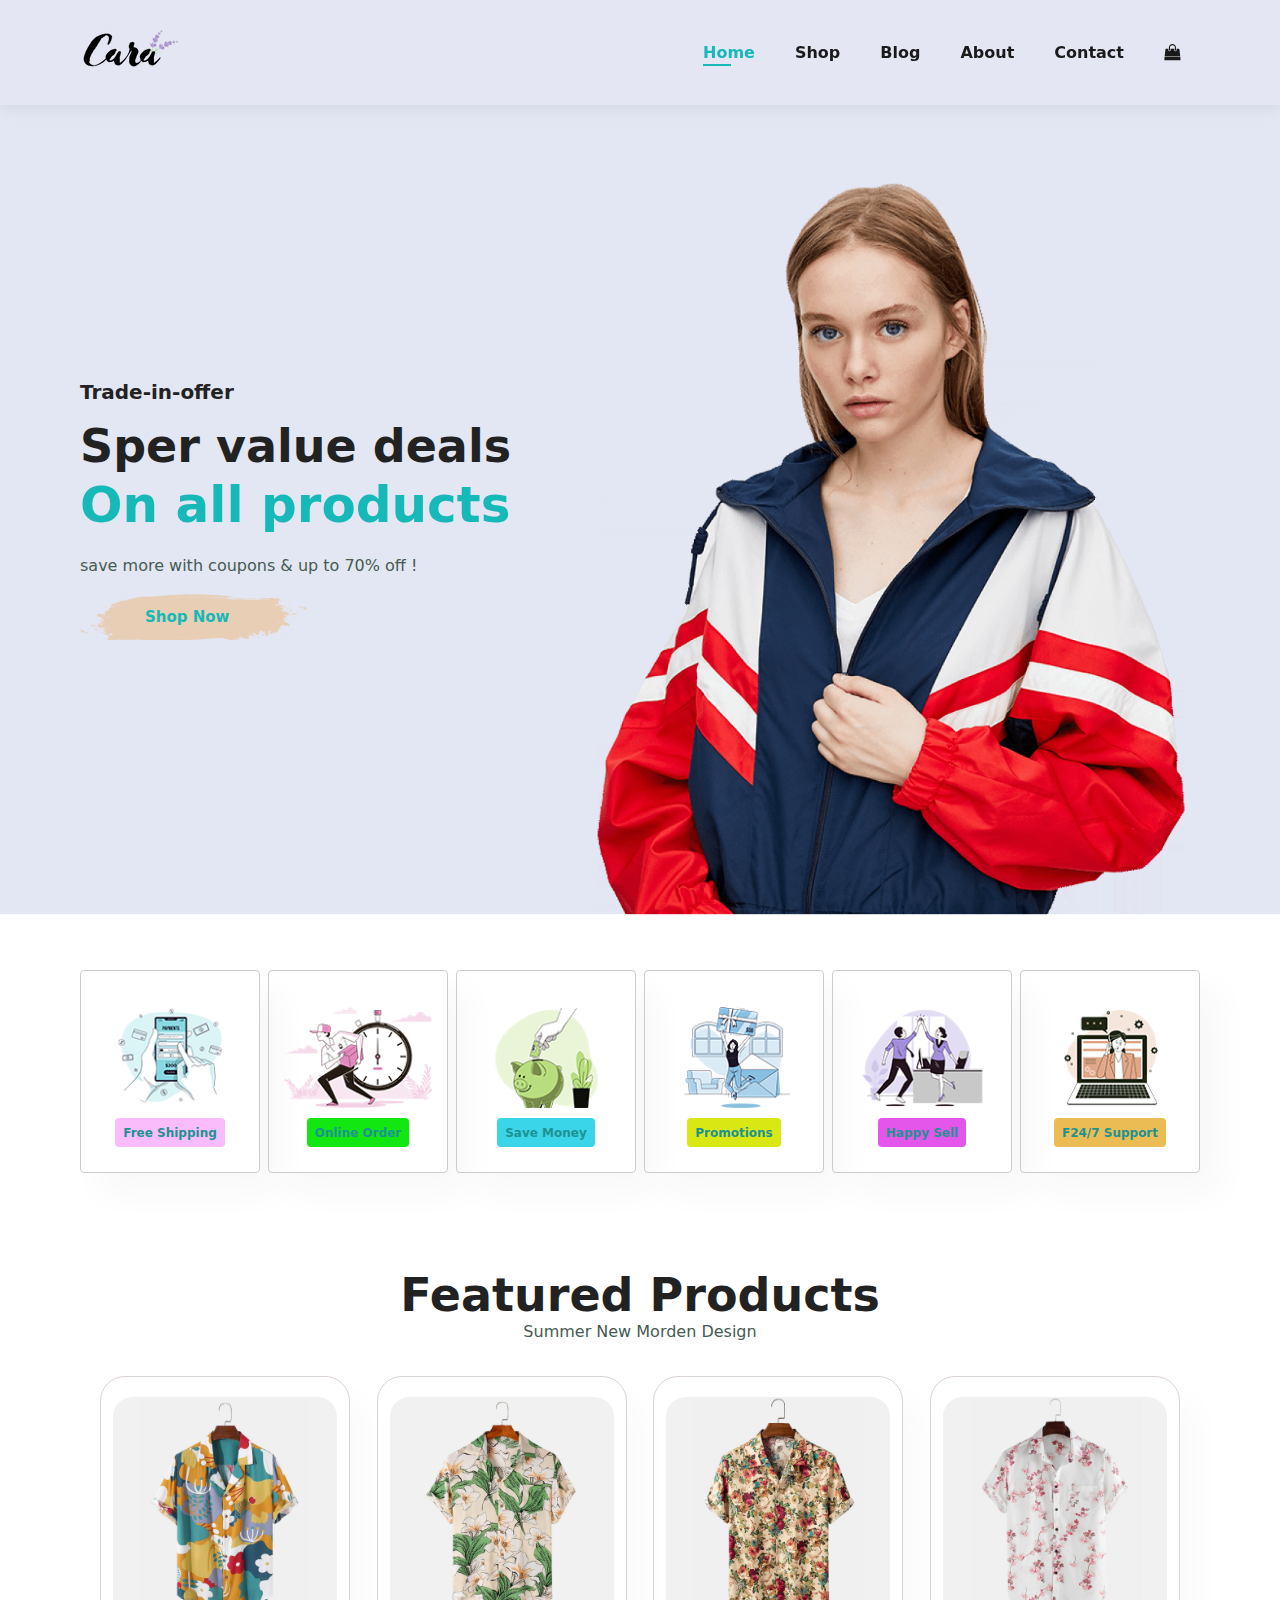
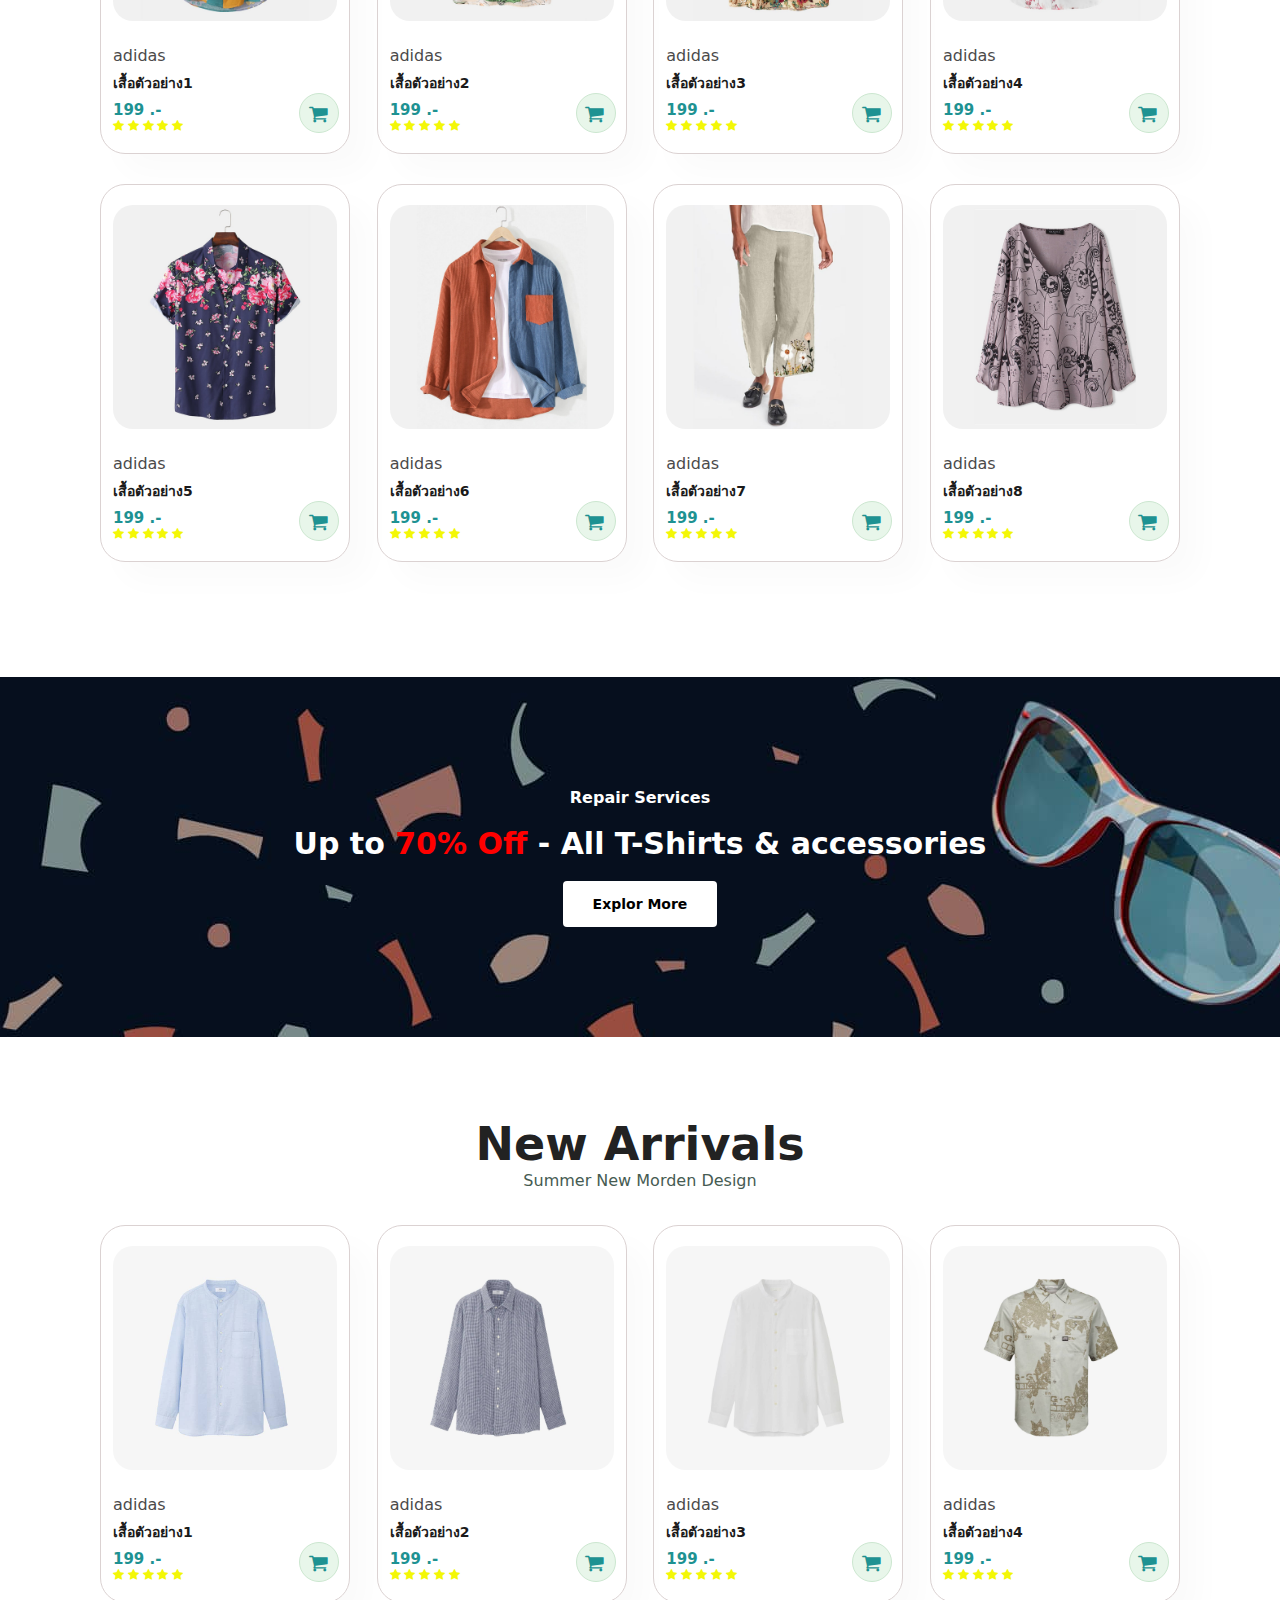
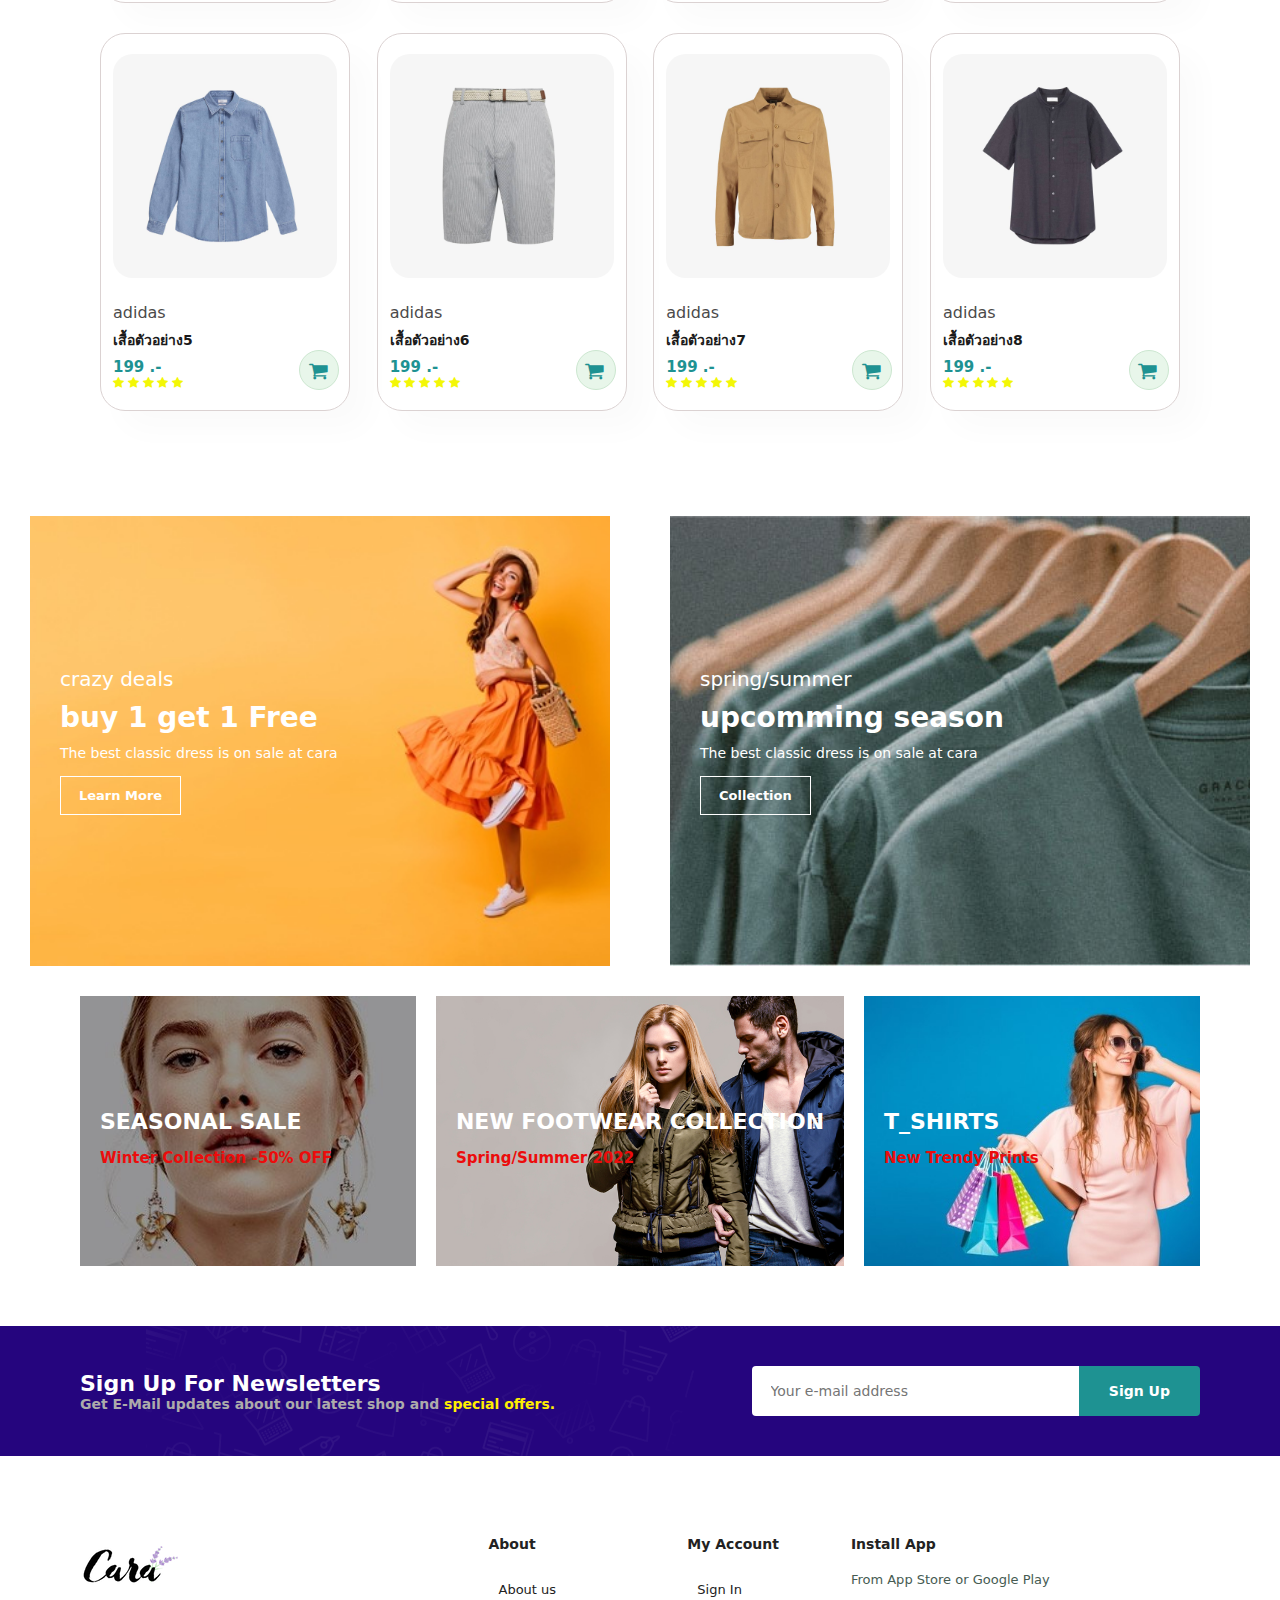
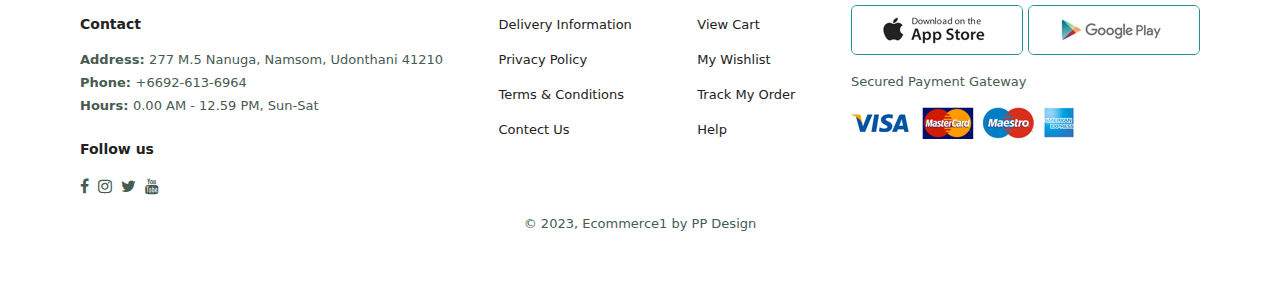
<file: index.html>
<html lang="en">
<head>
    <meta charset="UTF-8">
    <meta http-equiv="X-UA-Compatible" content="IE=edge">
    <meta name="viewport" content="width=device-width, initial-scale=1.0">
    <link rel="stylesheet" href="style.css">
    <link rel="stylesheet" href="https://cdnjs.cloudflare.com/ajax/libs/font-awesome/4.7.0/css/font-awesome.min.css">
    <link rel="stylesheet" href="responsive.css">
    <title>E-commerce1</title>
</head>
<body>
    <section id="header">
        <a href=""><img src="img/logo.png" class="logo" alt=""></a>

        <div>
            <ul class="navbar">
                <li><a class="active" href="index.html">Home</a></li>
                <li><a class="nav-link" href="shop.html">Shop</a></li>
                <li><a class="nav-link" href="blog.html">Blog</a></li>
                <li><a class="nav-link" href="about.html">About</a></li>
                <li><a class="nav-link" href="contact.html">Contact</a></li>
                <li id="lg-bag"><a href="cart.html"><i class="fa fa-shopping-bag"></i></a></li>
            </ul>
        </div>
        <div class="hamburger">
            <span class="bar"></span>
            <span class="bar"></span>
            <span class="bar"></span>
        </div>
    </section>

    <section id="hero">
        <h4>Trade-in-offer</h4>
        <h2>Sper value deals</h2>
        <h1>On all products</h1>
        <br>
        <p>save more with coupons & up to 70% off !</p>
        <br>
        <button>Shop Now</button>
    </section>

    <section id="feature" class="section-p1">
        <div class="fe-box">
            <img src="img/features/f1.png" alt="">
            <h6>Free Shipping</h6>
        </div>
        <div class="fe-box">
            <img src="img/features/f2.png" alt="">
            <h6>Online Order</h6>
        </div>
        <div class="fe-box">
            <img src="img/features/f3.png" alt="">
            <h6>Save Money</h6>
        </div>
        <div class="fe-box">
            <img src="img/features/f4.png" alt="">
            <h6>Promotions</h6>
        </div>
        <div class="fe-box">
            <img src="img/features/f5.png" alt="">
            <h6>Happy Sell</h6>
        </div>
        <div class="fe-box">
            <img src="img/features/f6.png" alt="">
            <h6>F24/7 Support</h6>
        </div>
    </section>


    <section id="products1" class="section-p1">
        <h2>Featured Products</h2>
        <p>Summer New Morden Design</p>
        <div class="pro-container">

            <div class="pro">
                <img src="img/products/f1.jpg" alt="">
                <div class="des">
                    <span>adidas</span>
                    <h5>เสื้อตัวอย่าง1</h5>
                    <h4>199 .-</h4>
                    <div class="star">
                        <i class="fa fa-star"></i>
                        <i class="fa fa-star"></i>
                        <i class="fa fa-star"></i>
                        <i class="fa fa-star"></i>
                        <i class="fa fa-star"></i>
                    </div>
                    <a href="#"><i class="fa fa-shopping-cart cart"></i></a>
                </div>
            </div>

            <div class="pro">
                <img src="img/products/f2.jpg" alt="">
                <div class="des">
                    <span>adidas</span>
                    <h5>เสื้อตัวอย่าง2</h5>
                    <h4>199 .-</h4>
                    <div class="star">
                        <i class="fa fa-star"></i>
                        <i class="fa fa-star"></i>
                        <i class="fa fa-star"></i>
                        <i class="fa fa-star"></i>
                        <i class="fa fa-star"></i>
                    </div>
                    <a href="#"><i class="fa fa-shopping-cart cart"></i></a>
                </div>
            </div>

            <div class="pro">
                <img src="img/products/f3.jpg" alt="">
                <div class="des">
                    <span>adidas</span>
                    <h5>เสื้อตัวอย่าง3</h5>
                    <h4>199 .-</h4>
                    <div class="star">
                        <i class="fa fa-star"></i>
                        <i class="fa fa-star"></i>
                        <i class="fa fa-star"></i>
                        <i class="fa fa-star"></i>
                        <i class="fa fa-star"></i>
                    </div>
                    <a href="#"><i class="fa fa-shopping-cart cart"></i></a>
                </div>
            </div>

            <div class="pro">
                <img src="img/products/f4.jpg" alt="">
                <div class="des">
                    <span>adidas</span>
                    <h5>เสื้อตัวอย่าง4</h5>
                    <h4>199 .-</h4>
                    <div class="star">
                        <i class="fa fa-star"></i>
                        <i class="fa fa-star"></i>
                        <i class="fa fa-star"></i>
                        <i class="fa fa-star"></i>
                        <i class="fa fa-star"></i>
                    </div>
                    <a href="#"><i class="fa fa-shopping-cart cart"></i></a>
                </div>
            </div>

            <div class="pro">
                <img src="img/products/f5.jpg" alt="">
                <div class="des">
                    <span>adidas</span>
                    <h5>เสื้อตัวอย่าง5</h5>
                    <h4>199 .-</h4>
                    <div class="star">
                        <i class="fa fa-star"></i>
                        <i class="fa fa-star"></i>
                        <i class="fa fa-star"></i>
                        <i class="fa fa-star"></i>
                        <i class="fa fa-star"></i>
                    </div>
                    <a href="#"><i class="fa fa-shopping-cart cart"></i></a>
                </div>
            </div>

            <div class="pro">
                <img src="img/products/f6.jpg" alt="">
                <div class="des">
                    <span>adidas</span>
                    <h5>เสื้อตัวอย่าง6</h5>
                    <h4>199 .-</h4>
                    <div class="star">
                        <i class="fa fa-star"></i>
                        <i class="fa fa-star"></i>
                        <i class="fa fa-star"></i>
                        <i class="fa fa-star"></i>
                        <i class="fa fa-star"></i>
                    </div>
                    <a href="#"><i class="fa fa-shopping-cart cart"></i></a>
                </div>
            </div>

            <div class="pro">
                <img src="img/products/f7.jpg" alt="">
                <div class="des">
                    <span>adidas</span>
                    <h5>เสื้อตัวอย่าง7</h5>
                    <h4>199 .-</h4>
                    <div class="star">
                        <i class="fa fa-star"></i>
                        <i class="fa fa-star"></i>
                        <i class="fa fa-star"></i>
                        <i class="fa fa-star"></i>
                        <i class="fa fa-star"></i>
                    </div>
                    <a href="#"><i class="fa fa-shopping-cart cart"></i></a>
                </div>
            </div>

            <div class="pro">
                <img src="img/products/f8.jpg" alt="">
                <div class="des">
                    <span>adidas</span>
                    <h5>เสื้อตัวอย่าง8</h5>
                    <h4>199 .-</h4>
                    <div class="star">
                        <i class="fa fa-star"></i>
                        <i class="fa fa-star"></i>
                        <i class="fa fa-star"></i>
                        <i class="fa fa-star"></i>
                        <i class="fa fa-star"></i>
                    </div>
                    <a href="#"><i class="fa fa-shopping-cart cart"></i></a>
                </div>
            </div>


        </div>
        
    </section>

    <section id="banner" class="section-m1">
        <h4>Repair Services</h4>
        <h2>Up to <span>70% Off</span> - All T-Shirts & accessories</h2>
        <button class="normal">Explor More</button>
    </section>


    <section id="products1" class="section-p1">
        <h2>New Arrivals</h2>
        <p>Summer New Morden Design</p>
        <div class="pro-container">

            <div class="pro">
                <img src="img/products/n1.jpg" alt="">
                <div class="des">
                    <span>adidas</span>
                    <h5>เสื้อตัวอย่าง1</h5>
                    <h4>199 .-</h4>
                    <div class="star">
                        <i class="fa fa-star"></i>
                        <i class="fa fa-star"></i>
                        <i class="fa fa-star"></i>
                        <i class="fa fa-star"></i>
                        <i class="fa fa-star"></i>
                    </div>
                    <a href="#"><i class="fa fa-shopping-cart cart"></i></a>
                </div>
            </div>

            <div class="pro">
                <img src="img/products/n2.jpg" alt="">
                <div class="des">
                    <span>adidas</span>
                    <h5>เสื้อตัวอย่าง2</h5>
                    <h4>199 .-</h4>
                    <div class="star">
                        <i class="fa fa-star"></i>
                        <i class="fa fa-star"></i>
                        <i class="fa fa-star"></i>
                        <i class="fa fa-star"></i>
                        <i class="fa fa-star"></i>
                    </div>
                    <a href="#"><i class="fa fa-shopping-cart cart"></i></a>
                </div>
            </div>

            <div class="pro">
                <img src="img/products/n3.jpg" alt="">
                <div class="des">
                    <span>adidas</span>
                    <h5>เสื้อตัวอย่าง3</h5>
                    <h4>199 .-</h4>
                    <div class="star">
                        <i class="fa fa-star"></i>
                        <i class="fa fa-star"></i>
                        <i class="fa fa-star"></i>
                        <i class="fa fa-star"></i>
                        <i class="fa fa-star"></i>
                    </div>
                    <a href="#"><i class="fa fa-shopping-cart cart"></i></a>
                </div>
            </div>

            <div class="pro">
                <img src="img/products/n4.jpg" alt="">
                <div class="des">
                    <span>adidas</span>
                    <h5>เสื้อตัวอย่าง4</h5>
                    <h4>199 .-</h4>
                    <div class="star">
                        <i class="fa fa-star"></i>
                        <i class="fa fa-star"></i>
                        <i class="fa fa-star"></i>
                        <i class="fa fa-star"></i>
                        <i class="fa fa-star"></i>
                    </div>
                    <a href="#"><i class="fa fa-shopping-cart cart"></i></a>
                </div>
            </div>

            <div class="pro">
                <img src="img/products/n5.jpg" alt="">
                <div class="des">
                    <span>adidas</span>
                    <h5>เสื้อตัวอย่าง5</h5>
                    <h4>199 .-</h4>
                    <div class="star">
                        <i class="fa fa-star"></i>
                        <i class="fa fa-star"></i>
                        <i class="fa fa-star"></i>
                        <i class="fa fa-star"></i>
                        <i class="fa fa-star"></i>
                    </div>
                    <a href="#"><i class="fa fa-shopping-cart cart"></i></a>
                </div>
            </div>

            <div class="pro">
                <img src="img/products/n6.jpg" alt="">
                <div class="des">
                    <span>adidas</span>
                    <h5>เสื้อตัวอย่าง6</h5>
                    <h4>199 .-</h4>
                    <div class="star">
                        <i class="fa fa-star"></i>
                        <i class="fa fa-star"></i>
                        <i class="fa fa-star"></i>
                        <i class="fa fa-star"></i>
                        <i class="fa fa-star"></i>
                    </div>
                    <a href="#"><i class="fa fa-shopping-cart cart"></i></a>
                </div>
            </div>

            <div class="pro">
                <img src="img/products/n7.jpg" alt="">
                <div class="des">
                    <span>adidas</span>
                    <h5>เสื้อตัวอย่าง7</h5>
                    <h4>199 .-</h4>
                    <div class="star">
                        <i class="fa fa-star"></i>
                        <i class="fa fa-star"></i>
                        <i class="fa fa-star"></i>
                        <i class="fa fa-star"></i>
                        <i class="fa fa-star"></i>
                    </div>
                    <a href="#"><i class="fa fa-shopping-cart cart"></i></a>
                </div>
            </div>

            <div class="pro">
                <img src="img/products/n8.jpg" alt="">
                <div class="des">
                    <span>adidas</span>
                    <h5>เสื้อตัวอย่าง8</h5>
                    <h4>199 .-</h4>
                    <div class="star">
                        <i class="fa fa-star"></i>
                        <i class="fa fa-star"></i>
                        <i class="fa fa-star"></i>
                        <i class="fa fa-star"></i>
                        <i class="fa fa-star"></i>
                    </div>
                    <a href="#"><i class="fa fa-shopping-cart cart"></i></a>
                </div>
            </div>


        </div>
        
    </section>

    <section id="sm-banner" class="section-p1">
        <div class="banner-box">
            <h4>crazy deals</h4>
            <h2>buy 1 get 1 Free</h2>
            <span>The best classic dress is on sale at cara</span>
            <button class="white">Learn More</button>
        </div>

        <div class="banner-box banner-box2">
            <h4>spring/summer</h4>
            <h2>upcomming season</h2>
            <span>The best classic dress is on sale at cara</span>
            <button class="white">Collection</button>
        </div>

    </section>

    <section id="banner3">
        <div class="banner-box">
            <h2>SEASONAL SALE</h2>
            <h3>Winter Collection -50% OFF</h3>
        </div> 

        <div class="banner-box banner-box2">
            <h2>NEW FOOTWEAR COLLECTION</h2>
            <h3>Spring/Summer 2022</h3>
        </div>

        <div class="banner-box banner-box3">
            <h2>T_SHIRTS</h2>
            <h3>New Trendy Prints</h3>
        </div>

    </section>

    <section id="newsletters" class="section-p1 section-m1">
        <div class="newstext">
            <h4>Sign Up For Newsletters</h4>
            <p>Get E-Mail updates about our latest shop and <span>special offers.</span></p>
        </div>
        <div class="form">
            <input type="text" placeholder="Your e-mail address">
            <button class="normal">Sign Up</button>
        </div>
    </section>
       
    <footer class="section-p1">
        <div class="col">
            <img class="logo" src="img/logo.png" alt="">
            <h4>Contact</h4>
            <p><b>Address: </b> 277 M.5 Nanuga, Namsom, Udonthani 41210</p>
            <p><b>Phone: </b> +6692-613-6964</p>
            <p><b>Hours: </b>0.00 AM - 12.59 PM, Sun-Sat</p>
            <div class="follow">
                <h4>Follow us</h4>
                <div class="icon">
                    <i class="fa fa-facebook"></i>
                    <i class="fa fa-instagram"></i>
                    <i class="fa fa-twitter"></i>
                    <i class="fa fa-youtube"></i>
                </div>
            </div>
        </div>

        <div class="col">
            <h4>About</h4>
            <a href="#">About us</a>
            <a href="#">Delivery Information</a>
            <a href="#">Privacy Policy</a>
            <a href="#">Terms & Conditions</a>
            <a href="#">Contect Us</a>
        </div>

        <div class="col">
            <h4>My Account</h4>
            <a href="#">Sign In</a>
            <a href="#">View Cart</a>
            <a href="#">My Wishlist</a>
            <a href="#">Track My Order</a>
            <a href="#">Help</a>
        </div>

        <div class="col insrall">
            <h4>Install App</h4>
            <p>From App Store or Google Play</p>
            <div class="row">
                <img src="img/pay/app.jpg" alt="">
                <img src="img/pay/play.jpg" alt="">
            </div>
            <p>Secured Payment Gateway</p>
            <img src="img/pay/pay.png" alt="">
        </div>

        <div class="copyright">
            <p>© 2023, Ecommerce1 by PP Design</p>
        </div>
    </footer>
        <script src="js/app.js"></script>
</body>
</html>
</file>
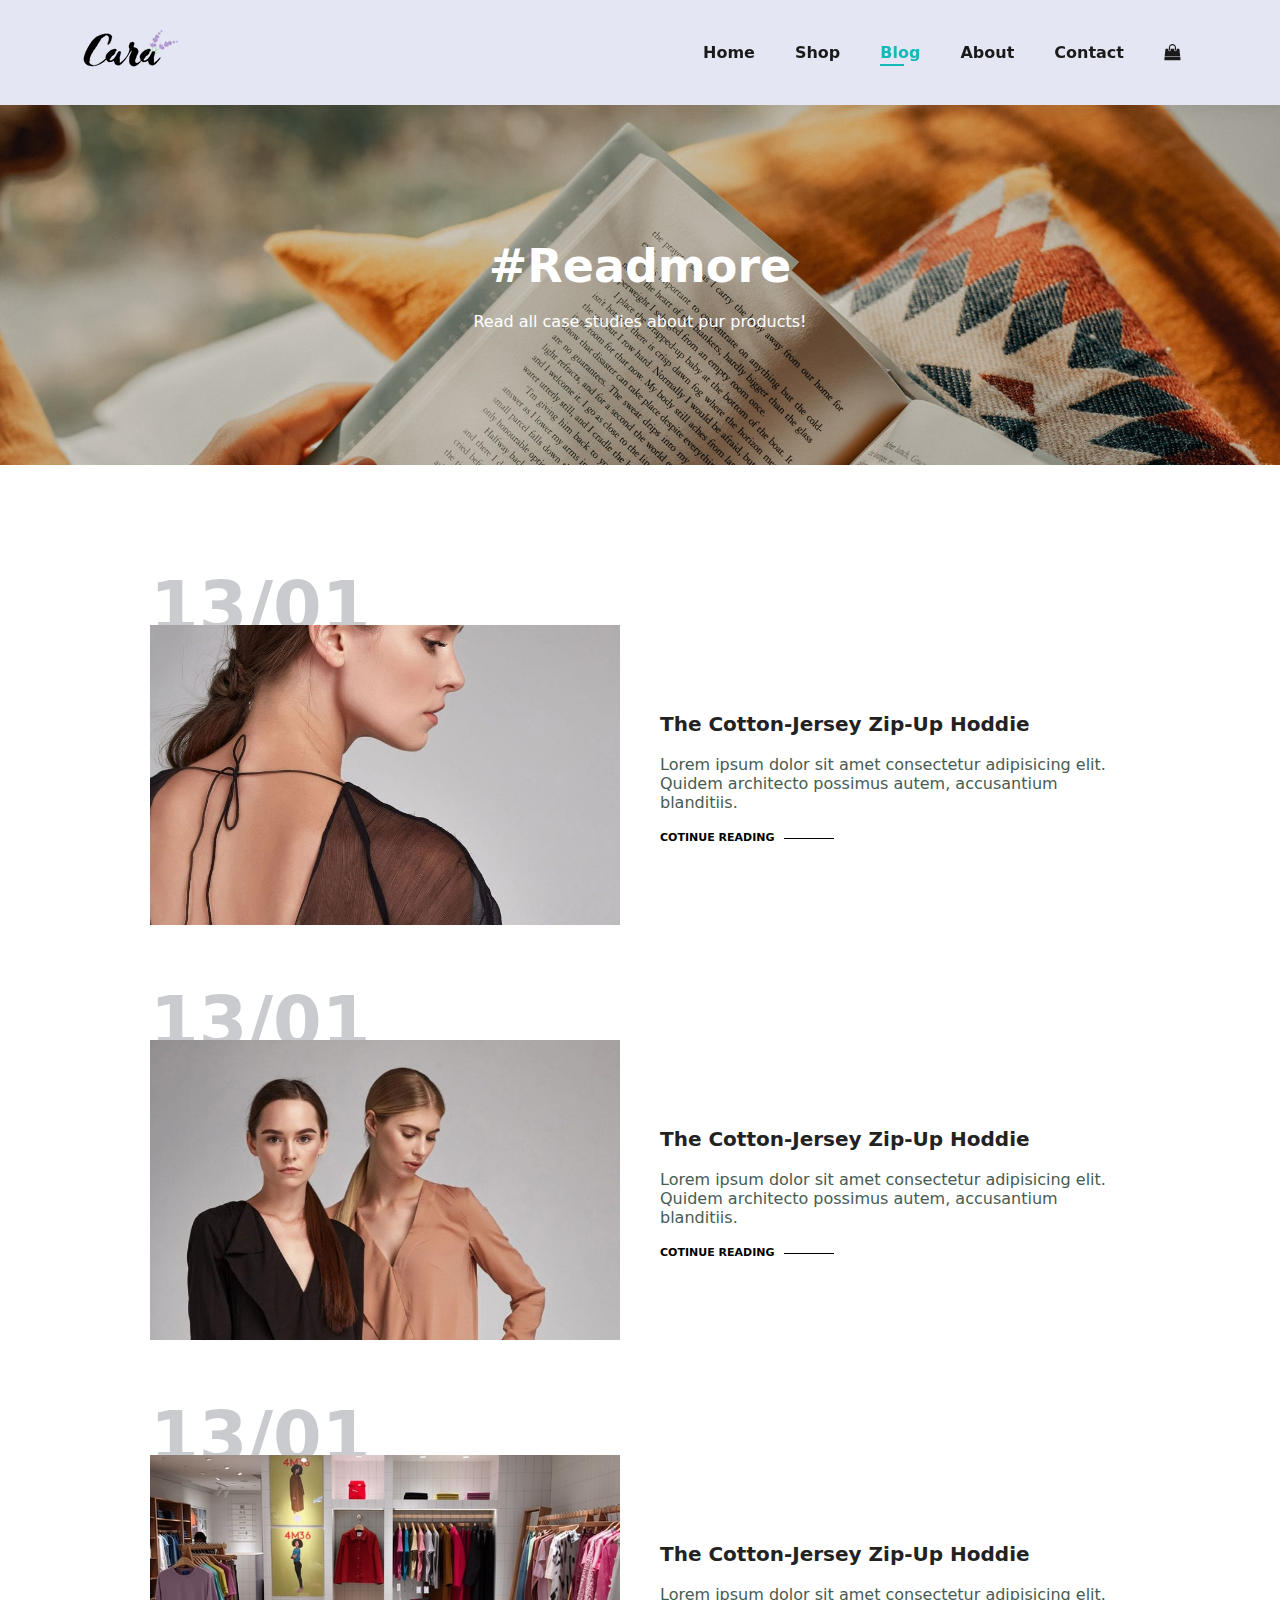
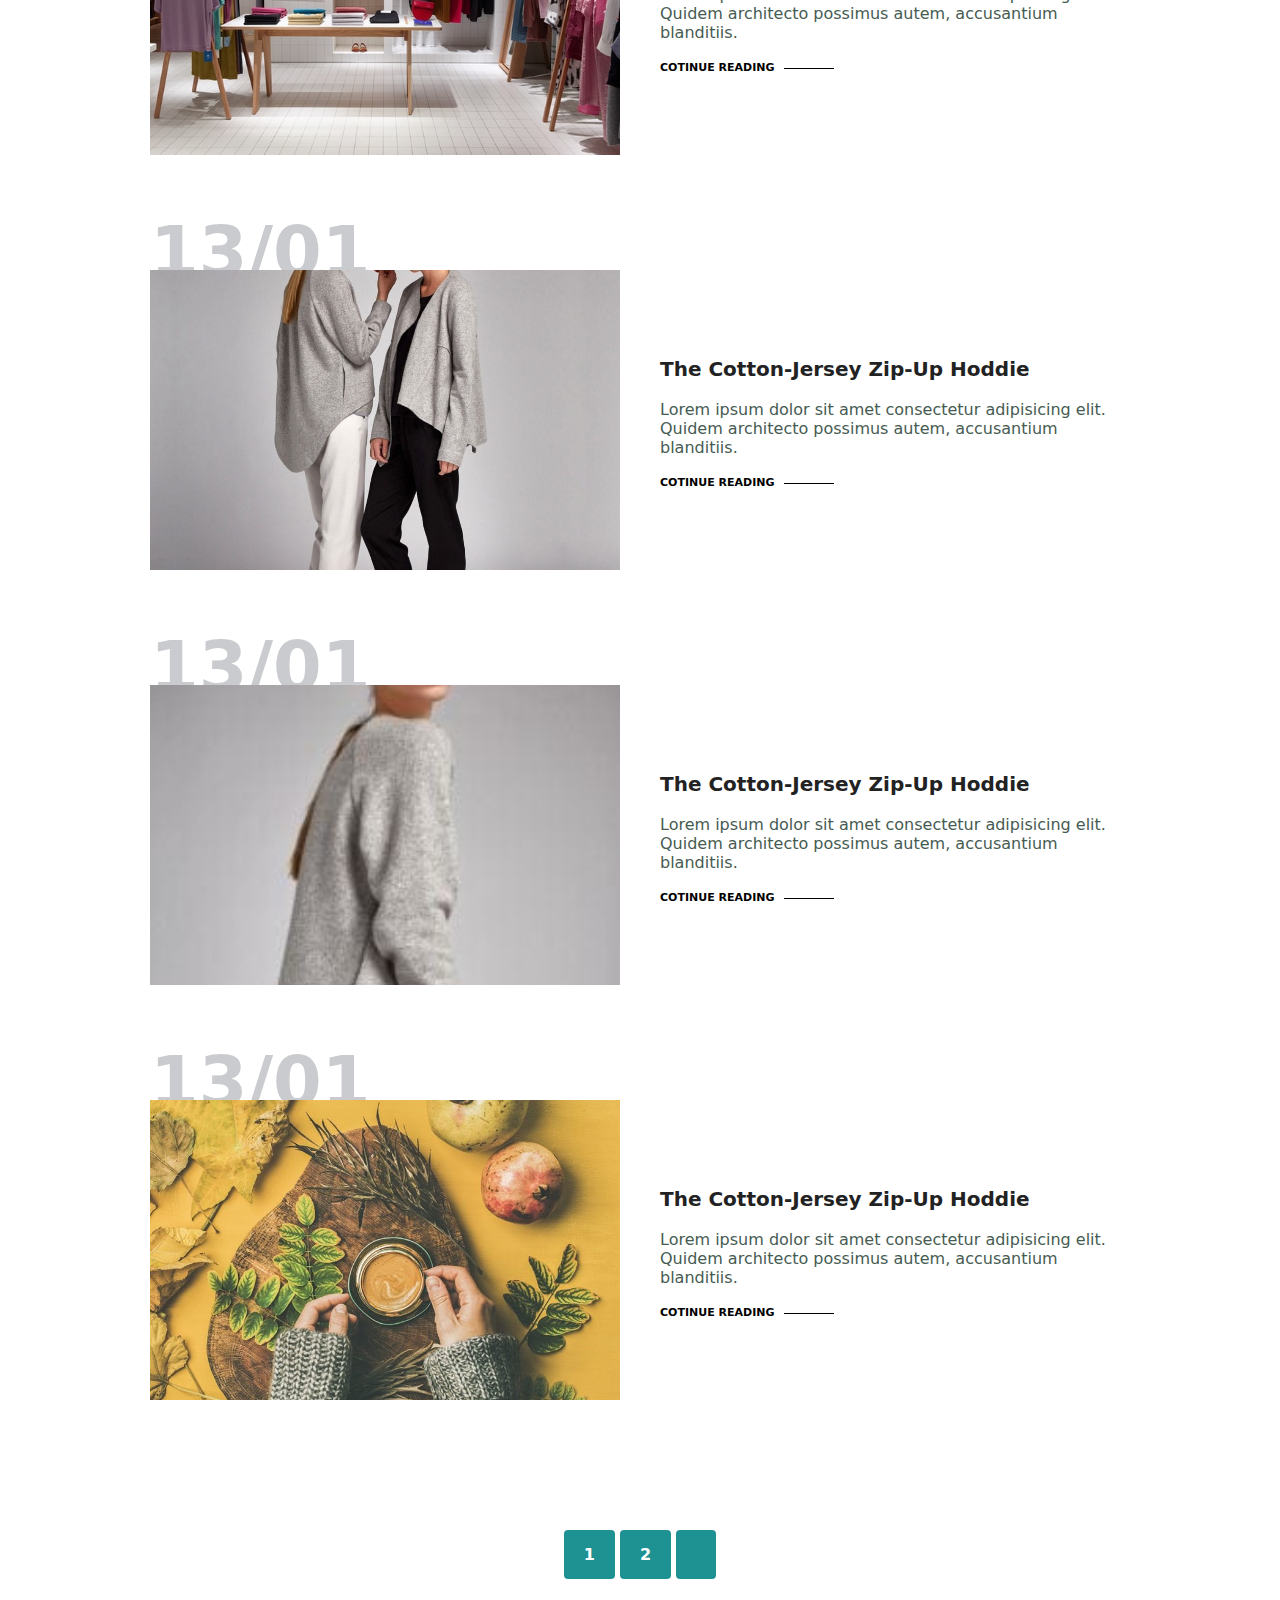
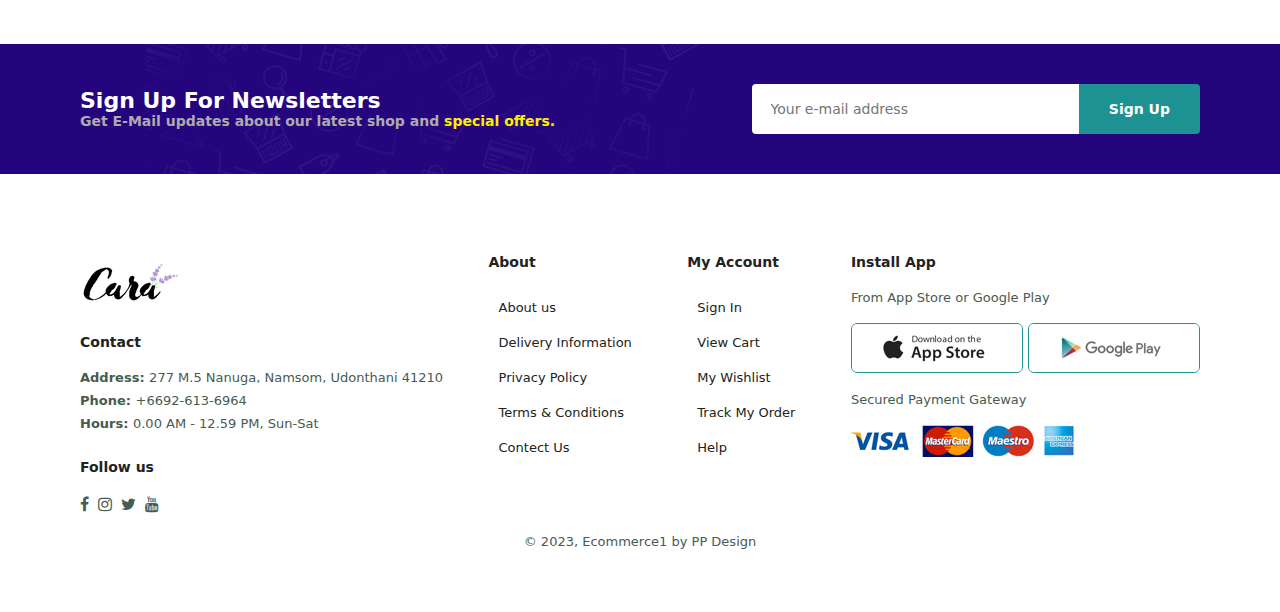
<file: blog.html>
<html lang="en">
<head>
    <meta charset="UTF-8">
    <meta http-equiv="X-UA-Compatible" content="IE=edge">
    <meta name="viewport" content="width=device-width, initial-scale=1.0">
    <link rel="stylesheet" href="style.css">
    <link rel="stylesheet" href="https://cdnjs.cloudflare.com/ajax/libs/font-awesome/4.7.0/css/font-awesome.min.css">
    <link rel="stylesheet" href="responsive.css">
    <link rel="stylesheet" href="shoppage.css">
    <title>Shop</title>
</head>
<body>
    <section id="header">
        <a href=""><img src="img/logo.png" class="logo" alt=""></a>

        <div>
            <ul class="navbar">
                <li><a class="nav-link" href="index.html">Home</a></li>
                <li><a class="nav-link" href="shop.html">Shop</a></li>
                <li><a class="active" href="blog.html">Blog</a></li>
                <li><a class="nav-link" href="about.html">About</a></li>
                <li><a class="nav-link" href="contact.html">Contact</a></li>
                <li id="lg-bag"><a href="cart.html"><i class="fa fa-shopping-bag"></i></a></li>
            </ul>
        </div>
        <div class="hamburger">
            <span class="bar"></span>
            <span class="bar"></span>
            <span class="bar"></span>
        </div>
    </section>

    <section id="page-header" class="blog-header">
        
        <h2>#Readmore</h2>
        <br>
        <p>Read all case studies about pur products!</p>
    </section>

    <section id="blog">
        <div class="blog-box">
            <div class="blog-img">
                <img src="img/blog/b1.jpg" alt="">
            </div>
            <div class="blog-detail">
                <h4>The Cotton-Jersey Zip-Up Hoddie</h4>
                <br>
                <p>Lorem ipsum dolor sit amet consectetur adipisicing 
                    elit. Quidem architecto possimus autem, 
                    accusantium blanditiis.</p>
                    <br>
                    <a href="#">COTINUE READING</a>
            </div>
            <h1>13/01</h1>
        </div>

        <div class="blog-box">
            <div class="blog-img">
                <img src="img/blog/b2.jpg" alt="">
            </div>
            <div class="blog-detail">
                <h4>The Cotton-Jersey Zip-Up Hoddie</h4>
                <br>
                <p>Lorem ipsum dolor sit amet consectetur adipisicing 
                    elit. Quidem architecto possimus autem, 
                    accusantium blanditiis.</p>
                    <br>
                    <a href="#">COTINUE READING</a>
            </div>
            <h1>13/01</h1>
        </div>

        <div class="blog-box">
            <div class="blog-img">
                <img src="img/blog/b3.jpg" alt="">
            </div>
            <div class="blog-detail">
                <h4>The Cotton-Jersey Zip-Up Hoddie</h4>
                <br>
                <p>Lorem ipsum dolor sit amet consectetur adipisicing 
                    elit. Quidem architecto possimus autem, 
                    accusantium blanditiis.</p>
                    <br>
                    <a href="#">COTINUE READING</a>
            </div>
            <h1>13/01</h1>
        </div>

        <div class="blog-box">
            <div class="blog-img">
                <img src="img/blog/b4.jpg" alt="">
            </div>
            <div class="blog-detail">
                <h4>The Cotton-Jersey Zip-Up Hoddie</h4>
                <br>
                <p>Lorem ipsum dolor sit amet consectetur adipisicing 
                    elit. Quidem architecto possimus autem, 
                    accusantium blanditiis.</p>
                    <br>
                    <a href="#">COTINUE READING</a>
            </div>
            <h1>13/01</h1>
        </div>

        <div class="blog-box">
            <div class="blog-img">
                <img src="img/blog/b5.jpg" alt="">
            </div>
            <div class="blog-detail">
                <h4>The Cotton-Jersey Zip-Up Hoddie</h4>
                <br>
                <p>Lorem ipsum dolor sit amet consectetur adipisicing 
                    elit. Quidem architecto possimus autem, 
                    accusantium blanditiis.</p>
                    <br>
                    <a href="#">COTINUE READING</a>
            </div>
            <h1>13/01</h1>
        </div>

        <div class="blog-box">
            <div class="blog-img">
                <img src="img/blog/b6.jpg" alt="">
            </div>
            <div class="blog-detail">
                <h4>The Cotton-Jersey Zip-Up Hoddie</h4>
                <br>
                <p>Lorem ipsum dolor sit amet consectetur adipisicing 
                    elit. Quidem architecto possimus autem, 
                    accusantium blanditiis.</p>
                    <br>
                    <a href="#">COTINUE READING</a>
            </div>
            <h1>13/01</h1>
        </div>
    </section>
   
    <section id="pagination" class="section-p1">
        <a href="">1</a>
        <a href="">2</a>
        <a href=""><i class="fa fa-long-arrow5-right"></i></a>
    </section>

    <section id="newsletters" class="section-p1 section-m1">
        <div class="newstext">
            <h4>Sign Up For Newsletters</h4>
            <p>Get E-Mail updates about our latest shop and <span>special offers.</span></p>
        </div>
        <div class="form">
            <input type="text" placeholder="Your e-mail address">
            <button class="normal">Sign Up</button>
        </div>
    </section>
       
    <footer class="section-p1">
        <div class="col">
            <img class="logo" src="img/logo.png" alt="">
            <h4>Contact</h4>
            <p><b>Address: </b> 277 M.5 Nanuga, Namsom, Udonthani 41210</p>
            <p><b>Phone: </b> +6692-613-6964</p>
            <p><b>Hours: </b>0.00 AM - 12.59 PM, Sun-Sat</p>
            <div class="follow">
                <h4>Follow us</h4>
                <div class="icon">
                    <i class="fa fa-facebook"></i>
                    <i class="fa fa-instagram"></i>
                    <i class="fa fa-twitter"></i>
                    <i class="fa fa-youtube"></i>
                </div>
            </div>
        </div>

        <div class="col">
            <h4>About</h4>
            <a href="#">About us</a>
            <a href="#">Delivery Information</a>
            <a href="#">Privacy Policy</a>
            <a href="#">Terms & Conditions</a>
            <a href="#">Contect Us</a>
        </div>

        <div class="col">
            <h4>My Account</h4>
            <a href="#">Sign In</a>
            <a href="#">View Cart</a>
            <a href="#">My Wishlist</a>
            <a href="#">Track My Order</a>
            <a href="#">Help</a>
        </div>

        <div class="col insrall">
            <h4>Install App</h4>
            <p>From App Store or Google Play</p>
            <div class="row">
                <img src="img/pay/app.jpg" alt="">
                <img src="img/pay/play.jpg" alt="">
            </div>
            <p>Secured Payment Gateway</p>
            <img src="img/pay/pay.png" alt="">
        </div>

        <div class="copyright">
            <p>© 2023, Ecommerce1 by PP Design</p>
        </div>
    </footer>
        <script src="js/app.js"></script>
</body>
</html>
</file>
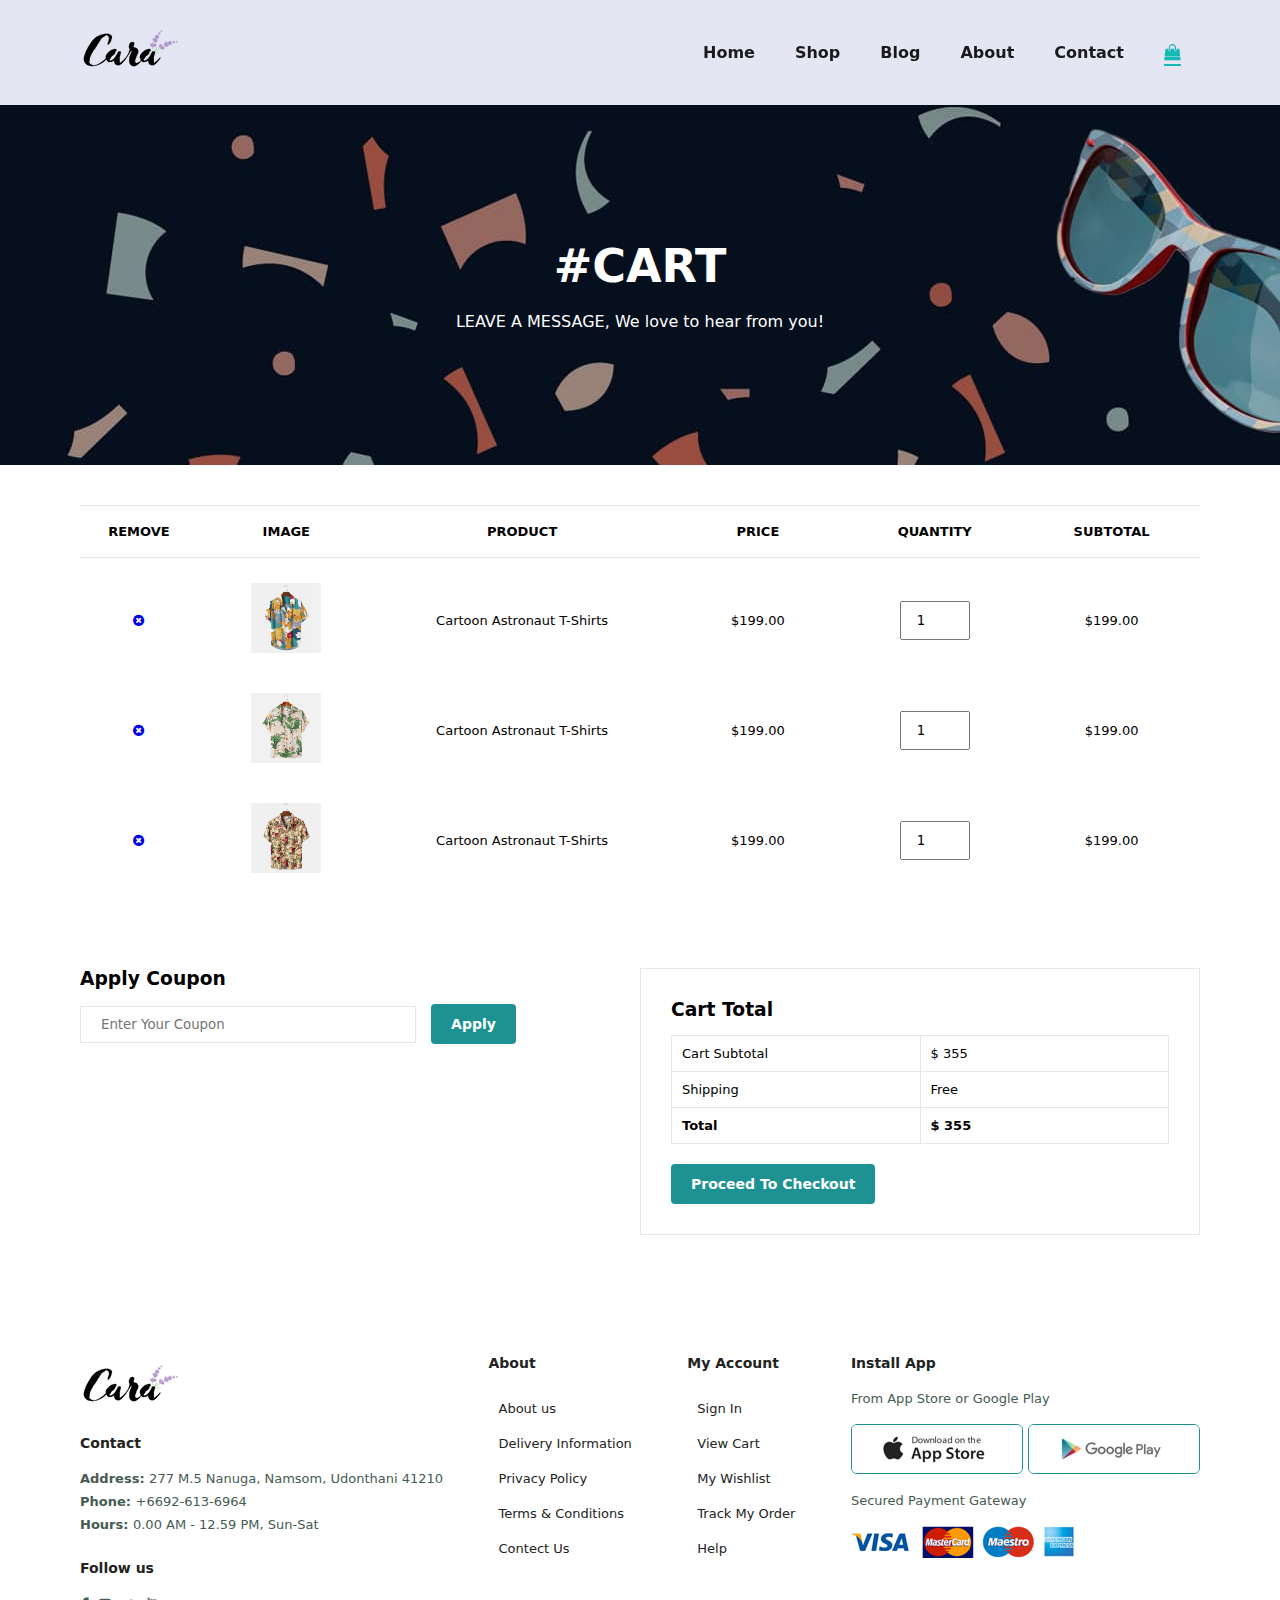
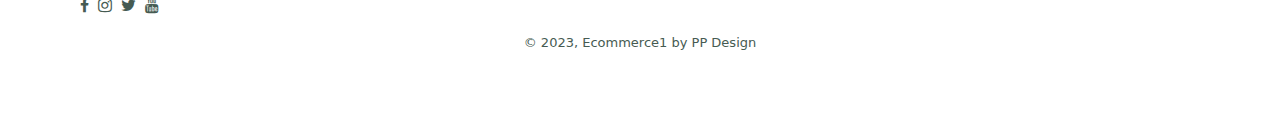
<file: cart.html>
<html lang="en">
<head>
    <meta charset="UTF-8">
    <meta http-equiv="X-UA-Compatible" content="IE=edge">
    <meta name="viewport" content="width=device-width, initial-scale=1.0">
    <link rel="stylesheet" href="style.css">
    <link rel="stylesheet" href="https://cdnjs.cloudflare.com/ajax/libs/font-awesome/4.7.0/css/font-awesome.min.css">
    <link rel="stylesheet" href="responsive.css">
    <link rel="stylesheet" href="shoppage.css">
    <title>E-commerce1</title>
</head>
<body>
    <section id="header">
        <a href=""><img src="img/logo.png" class="logo" alt=""></a>

        <div>
            <ul class="navbar">
                <li><a class="nav-link" href="index.html">Home</a></li>
                <li><a class="nav-link" href="shop.html">Shop</a></li>
                <li><a class="nav-link" href="blog.html">Blog</a></li>
                <li><a class="nav-link" href="about.html">About</a></li>
                <li><a class="nav-link" href="contact.html">Contact</a></li>
                <li id="lg-bag"><a class="active" href="cart.html"><i class="fa fa-shopping-bag"></i></a></li>
            </ul>
        </div>
        <div class="hamburger">
            <span class="bar"></span>
            <span class="bar"></span>
            <span class="bar"></span>
        </div>
    </section>

    <section id="page-header" class="contact-header">
        
        <h2>#CART</h2>
        <br>
        <p>LEAVE A MESSAGE, We love to hear from you!</p>
    </section>

    <section id="cart" class="section-p1">
        <table width="100%">
            <thead>
                <tr>
                    <td>Remove</td>
                    <td>Image</td>
                    <td>Product</td>
                    <td>Price</td>
                    <td>Quantity</td>
                    <td>Subtotal</td>
                </tr>
            </thead>
            <tbody>
                <tr>
                    <td><a href="#"><i class="fa fa-times-circle"></i></a></td>
                    <td><img src="img/products/f1.jpg" alt=""></td>
                    <td>Cartoon Astronaut T-Shirts</td>
                    <td>$199.00</td>
                    <td><input type="number" value="1" min="0"</td>
                    <td>$199.00</td>
                </tr>

                <tr>
                    <td><a href="#"><i class="fa fa-times-circle"></i></a></td>
                    <td><img src="img/products/f2.jpg" alt=""></td>
                    <td>Cartoon Astronaut T-Shirts</td>
                    <td>$199.00</td>
                    <td><input type="number" value="1" min="0"</td>
                    <td>$199.00</td>
                </tr>

                <tr>
                    <td><a href="#"><i class="fa fa-times-circle"></i></a></td>
                    <td><img src="img/products/f3.jpg" alt=""></td>
                    <td>Cartoon Astronaut T-Shirts</td>
                    <td>$199.00</td>
                    <td><input type="number" value="1" min="0"</td>
                    <td>$199.00</td>
                </tr>
            </tbody>
        </table>
    </section>

    <section id="cart-add" class="section-p1">
        <div id="coupon">
            <h3>Apply Coupon</h3>
            <div>
                <input type="text" placeholder="Enter Your Coupon">
                <button class="normal">Apply</button>
            </div>
        </div>

        <div id="subtotal">
            <h3>Cart Total</h3>
            <table>
                <tr>
                    <td>Cart Subtotal</td>
                    <td>$ 355</td>
                </tr>
                <tr>
                    <td>Shipping</td>
                    <td>Free</td>
                </tr>
                <tr>
                    <td><strong>Total</strong></td>
                    <td><strong>$ 355</strong></td>
                </tr>
            </table>
            <button class="normal">Proceed To Checkout</button>
        </div>
    </section>

       
    <footer class="section-p1">
        <div class="col">
            <img class="logo" src="img/logo.png" alt="">
            <h4>Contact</h4>
            <p><b>Address: </b> 277 M.5 Nanuga, Namsom, Udonthani 41210</p>
            <p><b>Phone: </b> +6692-613-6964</p>
            <p><b>Hours: </b>0.00 AM - 12.59 PM, Sun-Sat</p>
            <div class="follow">
                <h4>Follow us</h4>
                <div class="icon">
                    <i class="fa fa-facebook"></i>
                    <i class="fa fa-instagram"></i>
                    <i class="fa fa-twitter"></i>
                    <i class="fa fa-youtube"></i>
                </div>
            </div>
        </div>

        <div class="col">
            <h4>About</h4>
            <a href="#">About us</a>
            <a href="#">Delivery Information</a>
            <a href="#">Privacy Policy</a>
            <a href="#">Terms & Conditions</a>
            <a href="#">Contect Us</a>
        </div>

        <div class="col">
            <h4>My Account</h4>
            <a href="#">Sign In</a>
            <a href="#">View Cart</a>
            <a href="#">My Wishlist</a>
            <a href="#">Track My Order</a>
            <a href="#">Help</a>
        </div>

        <div class="col insrall">
            <h4>Install App</h4>
            <p>From App Store or Google Play</p>
            <div class="row">
                <img src="img/pay/app.jpg" alt="">
                <img src="img/pay/play.jpg" alt="">
            </div>
            <p>Secured Payment Gateway</p>
            <img src="img/pay/pay.png" alt="">
        </div>

        <div class="copyright">
            <p>© 2023, Ecommerce1 by PP Design</p>
        </div>
    </footer>
        <script src="js/app.js"></script>
</body>
</html>
</file>
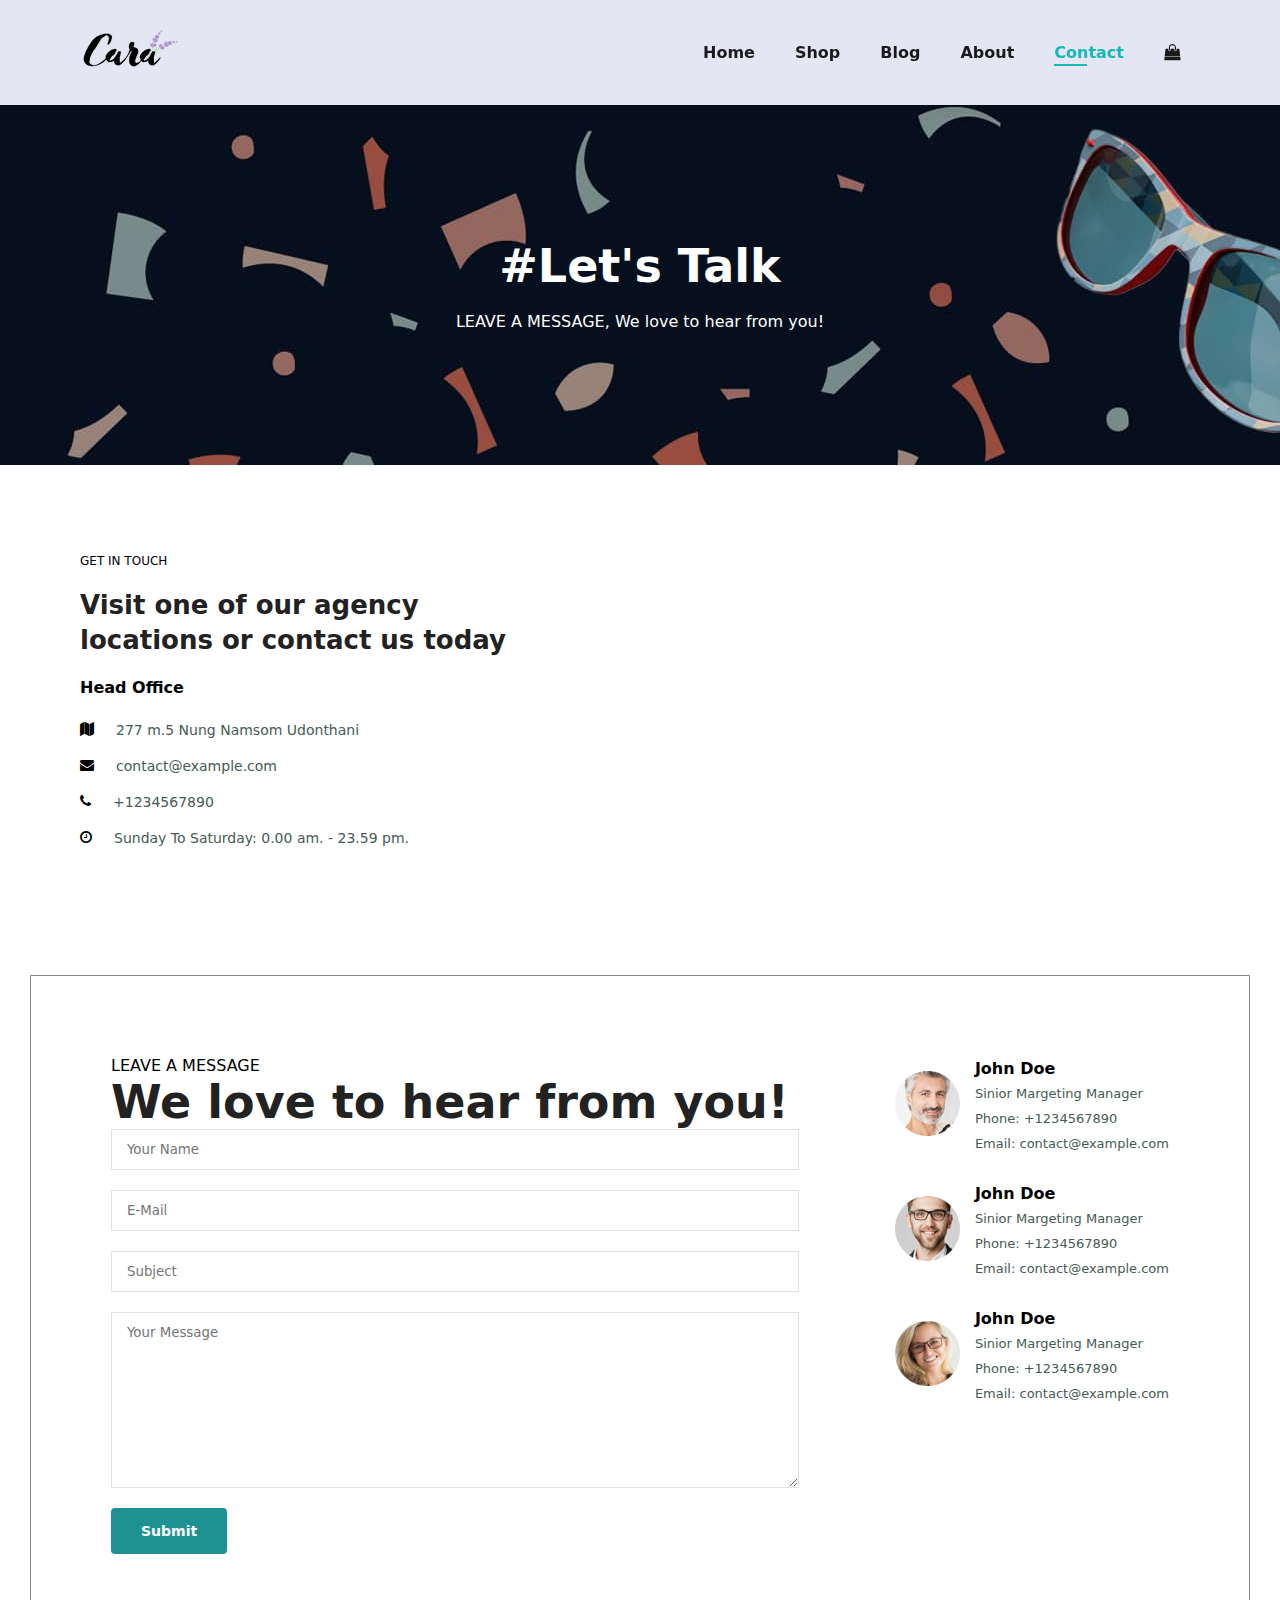
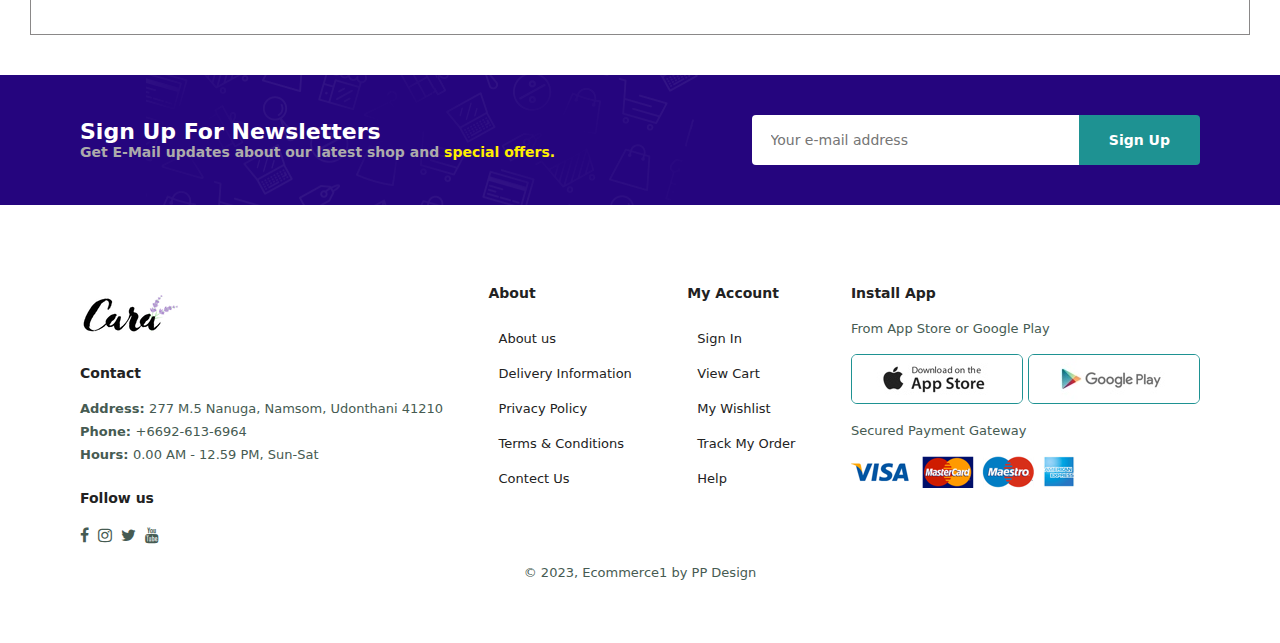
<file: contact.html>
<html lang="en">
<head>
    <meta charset="UTF-8">
    <meta http-equiv="X-UA-Compatible" content="IE=edge">
    <meta name="viewport" content="width=device-width, initial-scale=1.0">
    <link rel="stylesheet" href="style.css">
    <link rel="stylesheet" href="https://cdnjs.cloudflare.com/ajax/libs/font-awesome/4.7.0/css/font-awesome.min.css">
    <link rel="stylesheet" href="responsive.css">
    <link rel="stylesheet" href="shoppage.css">
    <title>E-commerce1</title>
</head>
<body>
    <section id="header">
        <a href=""><img src="img/logo.png" class="logo" alt=""></a>

        <div>
            <ul class="navbar">
                <li><a class="nav-link" href="index.html">Home</a></li>
                <li><a class="nav-link" href="shop.html">Shop</a></li>
                <li><a class="nav-link" href="blog.html">Blog</a></li>
                <li><a class="nav-link" href="about.html">About</a></li>
                <li><a class="active" href="contact.html">Contact</a></li>
                <li id="lg-bag"><a href="cart.html"><i class="fa fa-shopping-bag"></i></a></li>
            </ul>
        </div>
        <div class="hamburger">
            <span class="bar"></span>
            <span class="bar"></span>
            <span class="bar"></span>
        </div>
    </section>

    <section id="page-header" class="contact-header">
        
        <h2>#Let's Talk</h2>
        <br>
        <p>LEAVE A MESSAGE, We love to hear from you!</p>
    </section>

    <section id="contact-details" class="section-p1">
        <div class="details">
            <span>GET IN TOUCH</span>
            <h2>Visit one of our agency locations or contact us today</h2>
            <h3>Head Office</h3>
            <div>
                <li>
                    <i class="fa fa-map"></i>
                    <p>277 m.5 Nung Namsom Udonthani</p>
                </li>
                <li>
                    <i class="fa fa-envelope"></i>
                    <p>contact@example.com</p>
                </li>
                <li>
                    <i class="fa fa-phone"></i>
                    <p>+1234567890</p>
                </li>
                <li>
                    <i class="fa fa-clock-o"></i>
                    <p>Sunday To Saturday: 0.00 am. - 23.59 pm. </p>
                </li>
            </div>
        </div>
        <div class="map">
            <iframe src="https://www.google.com/maps/embed?pb=!1m18!1m12!1m3!1d3799.548420839128
            5!2d102.20508191435836!3d17.765904496455047!2m3!1f0!2f0!3f0!3m2!
            1i1024!2i768!4f13.1!3m3!1m2!1s0x3124042cc1d996f3%3A0x28a495a791af1a6f!2sNamsomphitthayakhom%20School!5e0!3m2!1sth!
            2sth!4v1674718033877!5m2!1sth!2sth" 
            width="600" height="450" style="border:0;" allowfullscreen="
            " loading="lazy" referrerpolicy="no-referrer-when-downgrade"></iframe>
        </div>
    </section>

    <section id="form-details">
        <form action="">
            <span>LEAVE A MESSAGE</span>
            <h2>We love to hear from you!</h2>
            <input type="text" placeholder="Your Name">
            <input type="text" placeholder="E-Mail">
            <input type="text" placeholder="Subject">
            <textarea name="" id="" cols="30" rows="10" placeholder="Your Message"></textarea>
            <button class="normal">Submit</button>
        </form>

        <div class="people">
            <div>
                <img src="img/people/1.png" alt="">
                <p><span>John Doe </span> Sinior Margeting Manager <br> Phone: +1234567890 
                <br> Email: contact@example.com </p>
            </div>

            <div>
                <img src="img/people/2.png" alt="">
                <p><span>John Doe </span> Sinior Margeting Manager <br> Phone: +1234567890 
                <br> Email: contact@example.com </p>
            </div>

            <div>
                <img src="img/people/3.png" alt="">
                <p><span>John Doe </span> Sinior Margeting Manager <br> Phone: +1234567890 
                <br> Email: contact@example.com </p>
            </div>
            
        </div>
    </section>

    <section id="newsletters" class="section-p1 section-m1">
        <div class="newstext">
            <h4>Sign Up For Newsletters</h4>
            <p>Get E-Mail updates about our latest shop and <span>special offers.</span></p>
        </div>
        <div class="form">
            <input type="text" placeholder="Your e-mail address">
            <button class="normal">Sign Up</button>
        </div>
    </section>
       
    <footer class="section-p1">
        <div class="col">
            <img class="logo" src="img/logo.png" alt="">
            <h4>Contact</h4>
            <p><b>Address: </b> 277 M.5 Nanuga, Namsom, Udonthani 41210</p>
            <p><b>Phone: </b> +6692-613-6964</p>
            <p><b>Hours: </b>0.00 AM - 12.59 PM, Sun-Sat</p>
            <div class="follow">
                <h4>Follow us</h4>
                <div class="icon">
                    <i class="fa fa-facebook"></i>
                    <i class="fa fa-instagram"></i>
                    <i class="fa fa-twitter"></i>
                    <i class="fa fa-youtube"></i>
                </div>
            </div>
        </div>

        <div class="col">
            <h4>About</h4>
            <a href="#">About us</a>
            <a href="#">Delivery Information</a>
            <a href="#">Privacy Policy</a>
            <a href="#">Terms & Conditions</a>
            <a href="#">Contect Us</a>
        </div>

        <div class="col">
            <h4>My Account</h4>
            <a href="#">Sign In</a>
            <a href="#">View Cart</a>
            <a href="#">My Wishlist</a>
            <a href="#">Track My Order</a>
            <a href="#">Help</a>
        </div>

        <div class="col insrall">
            <h4>Install App</h4>
            <p>From App Store or Google Play</p>
            <div class="row">
                <img src="img/pay/app.jpg" alt="">
                <img src="img/pay/play.jpg" alt="">
            </div>
            <p>Secured Payment Gateway</p>
            <img src="img/pay/pay.png" alt="">
        </div>

        <div class="copyright">
            <p>© 2023, Ecommerce1 by PP Design</p>
        </div>
    </footer>
        <script src="js/app.js"></script>
</body>
</html>
</file>
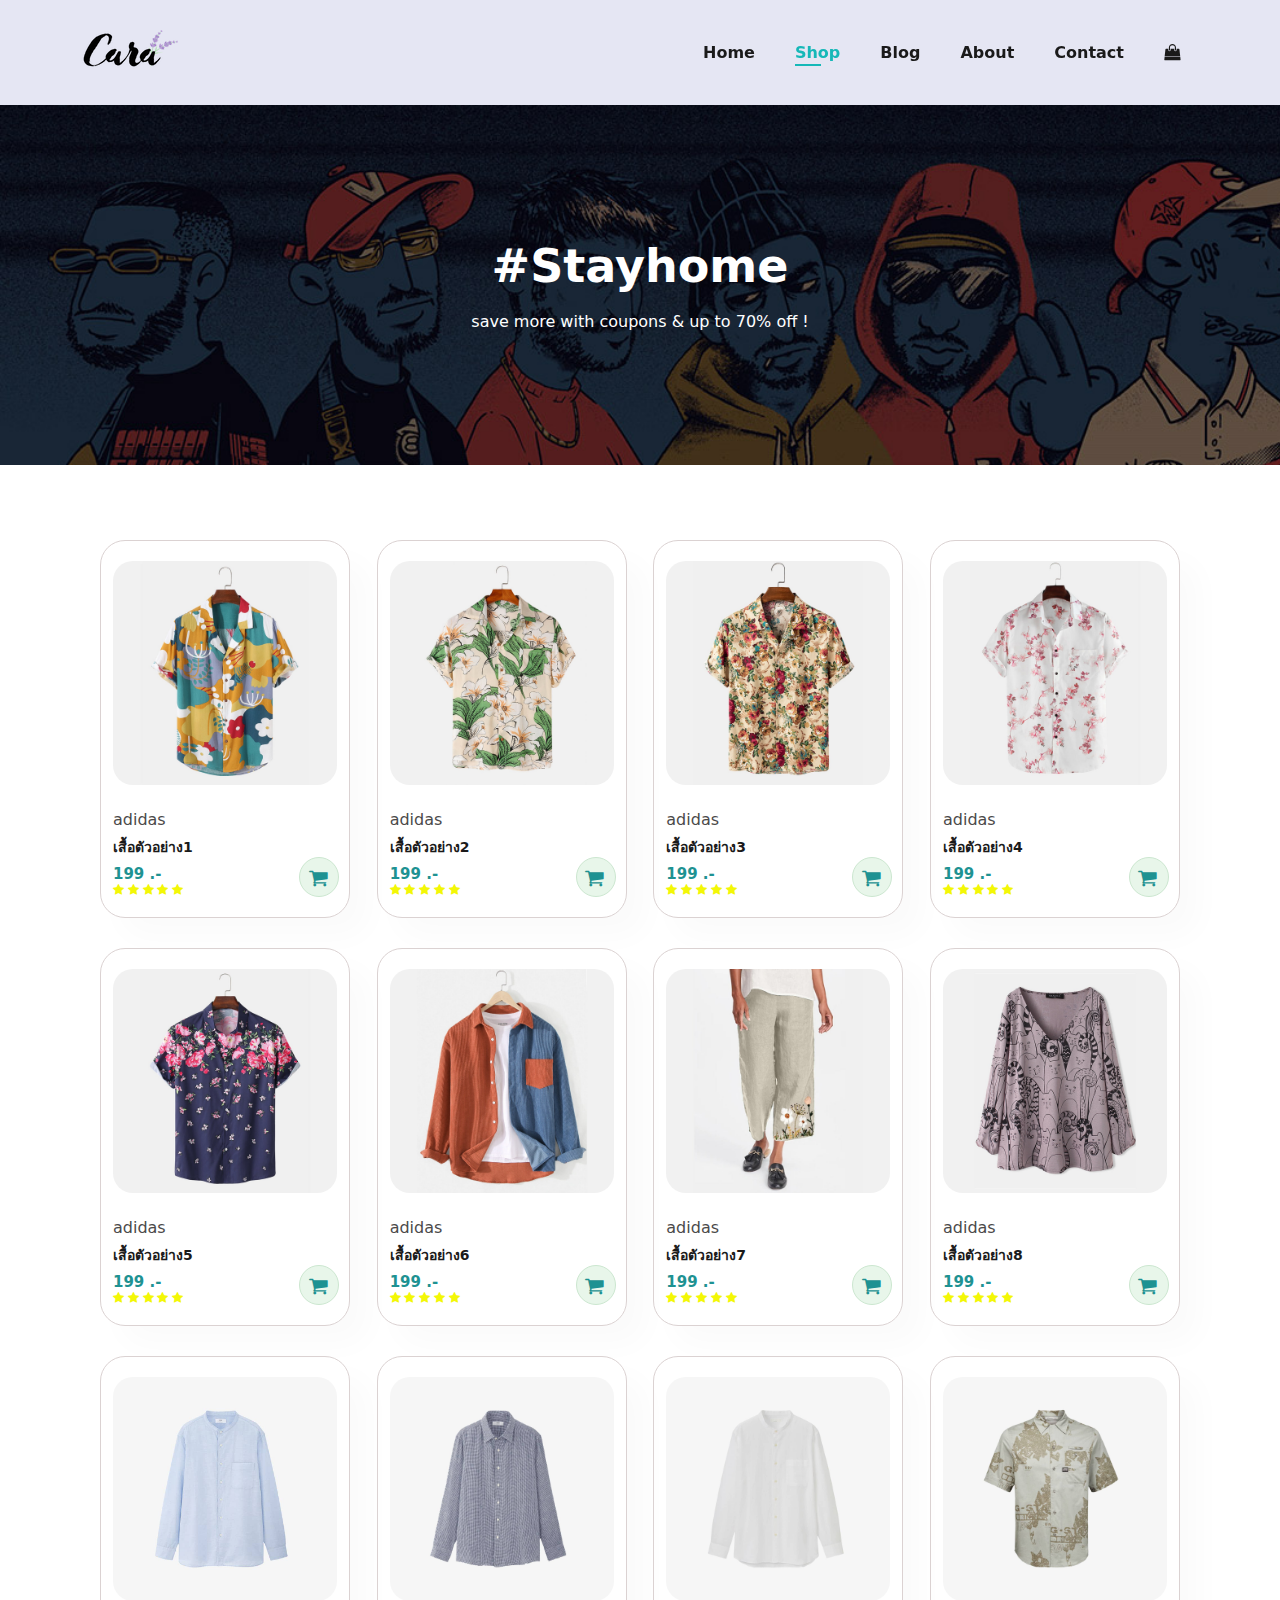
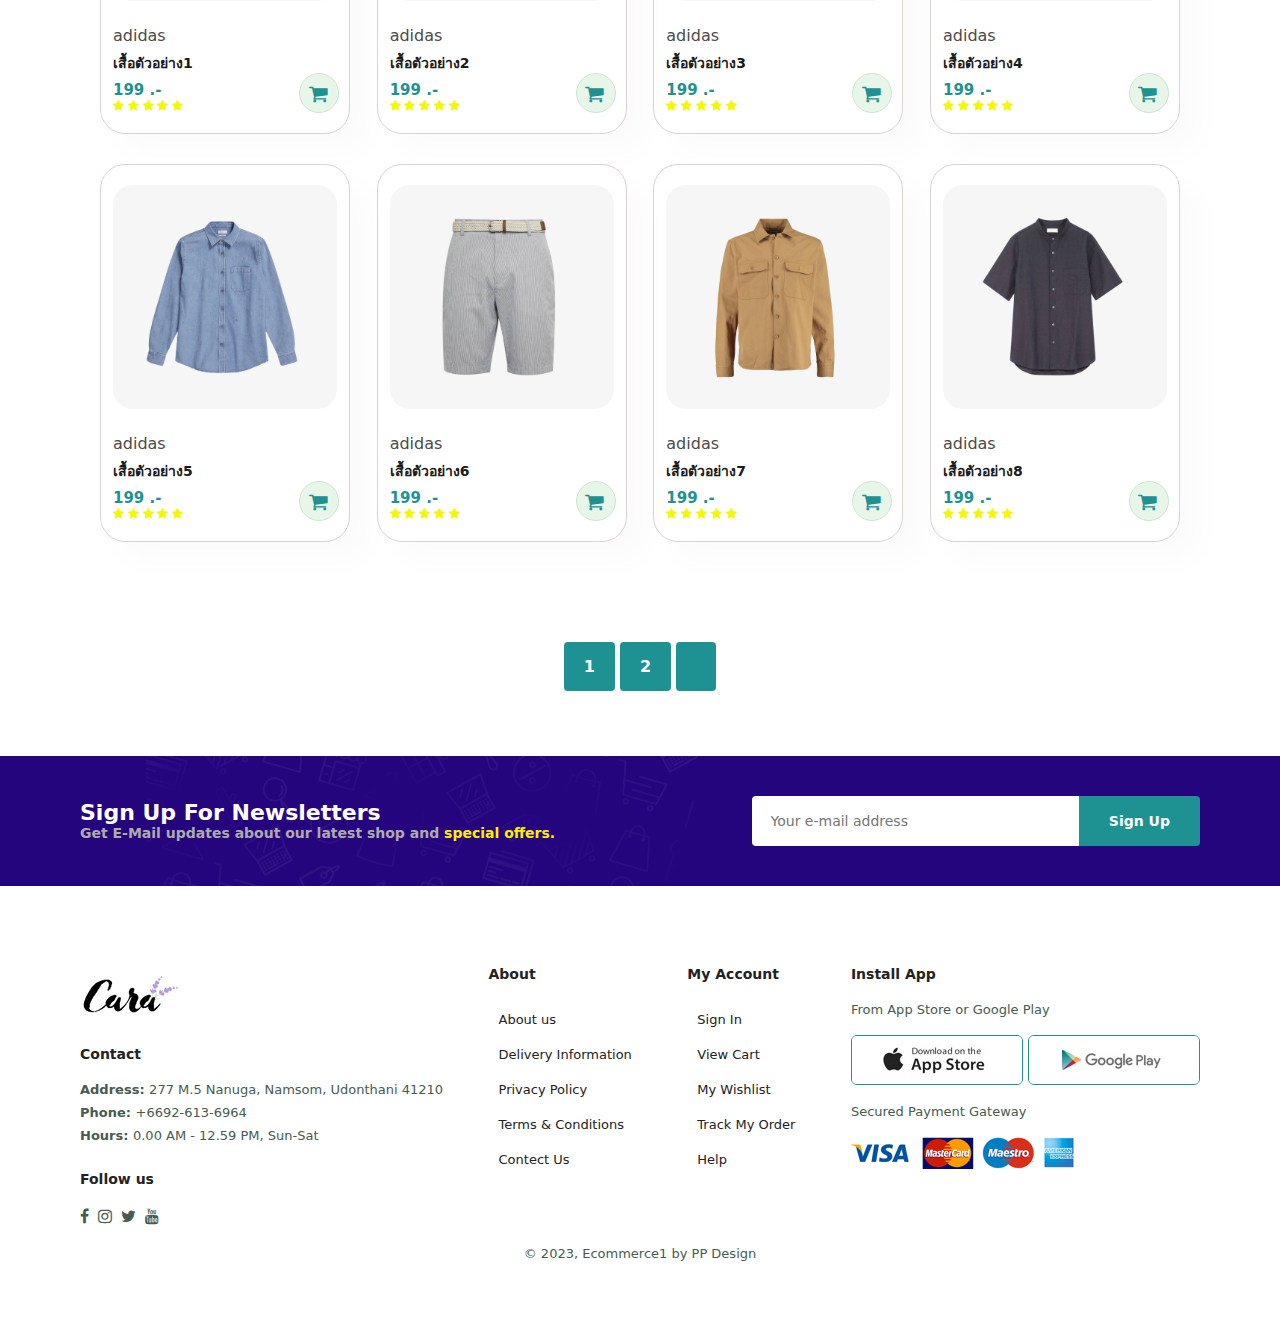
<file: shop.html>
<html lang="en">
<head>
    <meta charset="UTF-8">
    <meta http-equiv="X-UA-Compatible" content="IE=edge">
    <meta name="viewport" content="width=device-width, initial-scale=1.0">
    <link rel="stylesheet" href="style.css">
    <link rel="stylesheet" href="https://cdnjs.cloudflare.com/ajax/libs/font-awesome/4.7.0/css/font-awesome.min.css">
    <link rel="stylesheet" href="responsive.css">
    <link rel="stylesheet" href="shoppage.css">
    <title>Shop</title>
</head>
<body>
    <section id="header">
        <a href=""><img src="img/logo.png" class="logo" alt=""></a>

        <div>
            <ul class="navbar">
                <li><a class="nav-link" href="index.html">Home</a></li>
                <li><a class="active" href="shop.html">Shop</a></li>
                <li><a class="nav-link" href="blog.html">Blog</a></li>
                <li><a class="nav-link" href="about.html">About</a></li>
                <li><a class="nav-link" href="contact.html">Contact</a></li>
                <li id="lg-bag"><a href="cart.html"><i class="fa fa-shopping-bag"></i></a></li>
            </ul>
        </div>
        <div class="hamburger">
            <span class="bar"></span>
            <span class="bar"></span>
            <span class="bar"></span>
        </div>
    </section>

    <section id="page-header">
        
        <h2>#Stayhome</h2>
        <br>
        <p>save more with coupons & up to 70% off !</p>
    </section>

    <section id="products1" class="section-p1">
       
        <div class="pro-container">

            <div class="pro" onclick="window.location.href='Sproduct.html';">
                <img src="img/products/f1.jpg" alt="">
                <div class="des">
                    <span>adidas</span>
                    <h5>เสื้อตัวอย่าง1</h5>
                    <h4>199 .-</h4>
                    <div class="star">
                        <i class="fa fa-star"></i>
                        <i class="fa fa-star"></i>
                        <i class="fa fa-star"></i>
                        <i class="fa fa-star"></i>
                        <i class="fa fa-star"></i>
                    </div>
                    <a href="#"><i class="fa fa-shopping-cart cart"></i></a>
                </div>
            </div>

            <div class="pro">
                <img src="img/products/f2.jpg" alt="">
                <div class="des">
                    <span>adidas</span>
                    <h5>เสื้อตัวอย่าง2</h5>
                    <h4>199 .-</h4>
                    <div class="star">
                        <i class="fa fa-star"></i>
                        <i class="fa fa-star"></i>
                        <i class="fa fa-star"></i>
                        <i class="fa fa-star"></i>
                        <i class="fa fa-star"></i>
                    </div>
                    <a href="#"><i class="fa fa-shopping-cart cart"></i></a>
                </div>
            </div>

            <div class="pro">
                <img src="img/products/f3.jpg" alt="">
                <div class="des">
                    <span>adidas</span>
                    <h5>เสื้อตัวอย่าง3</h5>
                    <h4>199 .-</h4>
                    <div class="star">
                        <i class="fa fa-star"></i>
                        <i class="fa fa-star"></i>
                        <i class="fa fa-star"></i>
                        <i class="fa fa-star"></i>
                        <i class="fa fa-star"></i>
                    </div>
                    <a href="#"><i class="fa fa-shopping-cart cart"></i></a>
                </div>
            </div>

            <div class="pro">
                <img src="img/products/f4.jpg" alt="">
                <div class="des">
                    <span>adidas</span>
                    <h5>เสื้อตัวอย่าง4</h5>
                    <h4>199 .-</h4>
                    <div class="star">
                        <i class="fa fa-star"></i>
                        <i class="fa fa-star"></i>
                        <i class="fa fa-star"></i>
                        <i class="fa fa-star"></i>
                        <i class="fa fa-star"></i>
                    </div>
                    <a href="#"><i class="fa fa-shopping-cart cart"></i></a>
                </div>
            </div>

            <div class="pro">
                <img src="img/products/f5.jpg" alt="">
                <div class="des">
                    <span>adidas</span>
                    <h5>เสื้อตัวอย่าง5</h5>
                    <h4>199 .-</h4>
                    <div class="star">
                        <i class="fa fa-star"></i>
                        <i class="fa fa-star"></i>
                        <i class="fa fa-star"></i>
                        <i class="fa fa-star"></i>
                        <i class="fa fa-star"></i>
                    </div>
                    <a href="#"><i class="fa fa-shopping-cart cart"></i></a>
                </div>
            </div>

            <div class="pro">
                <img src="img/products/f6.jpg" alt="">
                <div class="des">
                    <span>adidas</span>
                    <h5>เสื้อตัวอย่าง6</h5>
                    <h4>199 .-</h4>
                    <div class="star">
                        <i class="fa fa-star"></i>
                        <i class="fa fa-star"></i>
                        <i class="fa fa-star"></i>
                        <i class="fa fa-star"></i>
                        <i class="fa fa-star"></i>
                    </div>
                    <a href="#"><i class="fa fa-shopping-cart cart"></i></a>
                </div>
            </div>

            <div class="pro">
                <img src="img/products/f7.jpg" alt="">
                <div class="des">
                    <span>adidas</span>
                    <h5>เสื้อตัวอย่าง7</h5>
                    <h4>199 .-</h4>
                    <div class="star">
                        <i class="fa fa-star"></i>
                        <i class="fa fa-star"></i>
                        <i class="fa fa-star"></i>
                        <i class="fa fa-star"></i>
                        <i class="fa fa-star"></i>
                    </div>
                    <a href="#"><i class="fa fa-shopping-cart cart"></i></a>
                </div>
            </div>

            <div class="pro">
                <img src="img/products/f8.jpg" alt="">
                <div class="des">
                    <span>adidas</span>
                    <h5>เสื้อตัวอย่าง8</h5>
                    <h4>199 .-</h4>
                    <div class="star">
                        <i class="fa fa-star"></i>
                        <i class="fa fa-star"></i>
                        <i class="fa fa-star"></i>
                        <i class="fa fa-star"></i>
                        <i class="fa fa-star"></i>
                    </div>
                    <a href="#"><i class="fa fa-shopping-cart cart"></i></a>
                </div>
            </div>

            <div class="pro">
                <img src="img/products/n1.jpg" alt="">
                <div class="des">
                    <span>adidas</span>
                    <h5>เสื้อตัวอย่าง1</h5>
                    <h4>199 .-</h4>
                    <div class="star">
                        <i class="fa fa-star"></i>
                        <i class="fa fa-star"></i>
                        <i class="fa fa-star"></i>
                        <i class="fa fa-star"></i>
                        <i class="fa fa-star"></i>
                    </div>
                    <a href="#"><i class="fa fa-shopping-cart cart"></i></a>
                </div>
            </div>

            <div class="pro">
                <img src="img/products/n2.jpg" alt="">
                <div class="des">
                    <span>adidas</span>
                    <h5>เสื้อตัวอย่าง2</h5>
                    <h4>199 .-</h4>
                    <div class="star">
                        <i class="fa fa-star"></i>
                        <i class="fa fa-star"></i>
                        <i class="fa fa-star"></i>
                        <i class="fa fa-star"></i>
                        <i class="fa fa-star"></i>
                    </div>
                    <a href="#"><i class="fa fa-shopping-cart cart"></i></a>
                </div>
            </div>

            <div class="pro">
                <img src="img/products/n3.jpg" alt="">
                <div class="des">
                    <span>adidas</span>
                    <h5>เสื้อตัวอย่าง3</h5>
                    <h4>199 .-</h4>
                    <div class="star">
                        <i class="fa fa-star"></i>
                        <i class="fa fa-star"></i>
                        <i class="fa fa-star"></i>
                        <i class="fa fa-star"></i>
                        <i class="fa fa-star"></i>
                    </div>
                    <a href="#"><i class="fa fa-shopping-cart cart"></i></a>
                </div>
            </div>

            <div class="pro">
                <img src="img/products/n4.jpg" alt="">
                <div class="des">
                    <span>adidas</span>
                    <h5>เสื้อตัวอย่าง4</h5>
                    <h4>199 .-</h4>
                    <div class="star">
                        <i class="fa fa-star"></i>
                        <i class="fa fa-star"></i>
                        <i class="fa fa-star"></i>
                        <i class="fa fa-star"></i>
                        <i class="fa fa-star"></i>
                    </div>
                    <a href="#"><i class="fa fa-shopping-cart cart"></i></a>
                </div>
            </div>

            <div class="pro">
                <img src="img/products/n5.jpg" alt="">
                <div class="des">
                    <span>adidas</span>
                    <h5>เสื้อตัวอย่าง5</h5>
                    <h4>199 .-</h4>
                    <div class="star">
                        <i class="fa fa-star"></i>
                        <i class="fa fa-star"></i>
                        <i class="fa fa-star"></i>
                        <i class="fa fa-star"></i>
                        <i class="fa fa-star"></i>
                    </div>
                    <a href="#"><i class="fa fa-shopping-cart cart"></i></a>
                </div>
            </div>

            <div class="pro">
                <img src="img/products/n6.jpg" alt="">
                <div class="des">
                    <span>adidas</span>
                    <h5>เสื้อตัวอย่าง6</h5>
                    <h4>199 .-</h4>
                    <div class="star">
                        <i class="fa fa-star"></i>
                        <i class="fa fa-star"></i>
                        <i class="fa fa-star"></i>
                        <i class="fa fa-star"></i>
                        <i class="fa fa-star"></i>
                    </div>
                    <a href="#"><i class="fa fa-shopping-cart cart"></i></a>
                </div>
            </div>

            <div class="pro">
                <img src="img/products/n7.jpg" alt="">
                <div class="des">
                    <span>adidas</span>
                    <h5>เสื้อตัวอย่าง7</h5>
                    <h4>199 .-</h4>
                    <div class="star">
                        <i class="fa fa-star"></i>
                        <i class="fa fa-star"></i>
                        <i class="fa fa-star"></i>
                        <i class="fa fa-star"></i>
                        <i class="fa fa-star"></i>
                    </div>
                    <a href="#"><i class="fa fa-shopping-cart cart"></i></a>
                </div>
            </div>

            <div class="pro">
                <img src="img/products/n8.jpg" alt="">
                <div class="des">
                    <span>adidas</span>
                    <h5>เสื้อตัวอย่าง8</h5>
                    <h4>199 .-</h4>
                    <div class="star">
                        <i class="fa fa-star"></i>
                        <i class="fa fa-star"></i>
                        <i class="fa fa-star"></i>
                        <i class="fa fa-star"></i>
                        <i class="fa fa-star"></i>
                    </div>
                    <a href="#"><i class="fa fa-shopping-cart cart"></i></a>
                </div>
            </div>


        </div>
        
    </section>
   
    <section id="pagination" class="section-p1">
        <a href="">1</a>
        <a href="">2</a>
        <a href=""><i class="fa fa-long-arrow5-right"></i></a>
    </section>

    <section id="newsletters" class="section-p1 section-m1">
        <div class="newstext">
            <h4>Sign Up For Newsletters</h4>
            <p>Get E-Mail updates about our latest shop and <span>special offers.</span></p>
        </div>
        <div class="form">
            <input type="text" placeholder="Your e-mail address">
            <button class="normal">Sign Up</button>
        </div>
    </section>
       
    <footer class="section-p1">
        <div class="col">
            <img class="logo" src="img/logo.png" alt="">
            <h4>Contact</h4>
            <p><b>Address: </b> 277 M.5 Nanuga, Namsom, Udonthani 41210</p>
            <p><b>Phone: </b> +6692-613-6964</p>
            <p><b>Hours: </b>0.00 AM - 12.59 PM, Sun-Sat</p>
            <div class="follow">
                <h4>Follow us</h4>
                <div class="icon">
                    <i class="fa fa-facebook"></i>
                    <i class="fa fa-instagram"></i>
                    <i class="fa fa-twitter"></i>
                    <i class="fa fa-youtube"></i>
                </div>
            </div>
        </div>

        <div class="col">
            <h4>About</h4>
            <a href="#">About us</a>
            <a href="#">Delivery Information</a>
            <a href="#">Privacy Policy</a>
            <a href="#">Terms & Conditions</a>
            <a href="#">Contect Us</a>
        </div>

        <div class="col">
            <h4>My Account</h4>
            <a href="#">Sign In</a>
            <a href="#">View Cart</a>
            <a href="#">My Wishlist</a>
            <a href="#">Track My Order</a>
            <a href="#">Help</a>
        </div>

        <div class="col insrall">
            <h4>Install App</h4>
            <p>From App Store or Google Play</p>
            <div class="row">
                <img src="img/pay/app.jpg" alt="">
                <img src="img/pay/play.jpg" alt="">
            </div>
            <p>Secured Payment Gateway</p>
            <img src="img/pay/pay.png" alt="">
        </div>

        <div class="copyright">
            <p>© 2023, Ecommerce1 by PP Design</p>
        </div>
    </footer>
        <script src="js/app.js"></script>
</body>
</html>
</file>
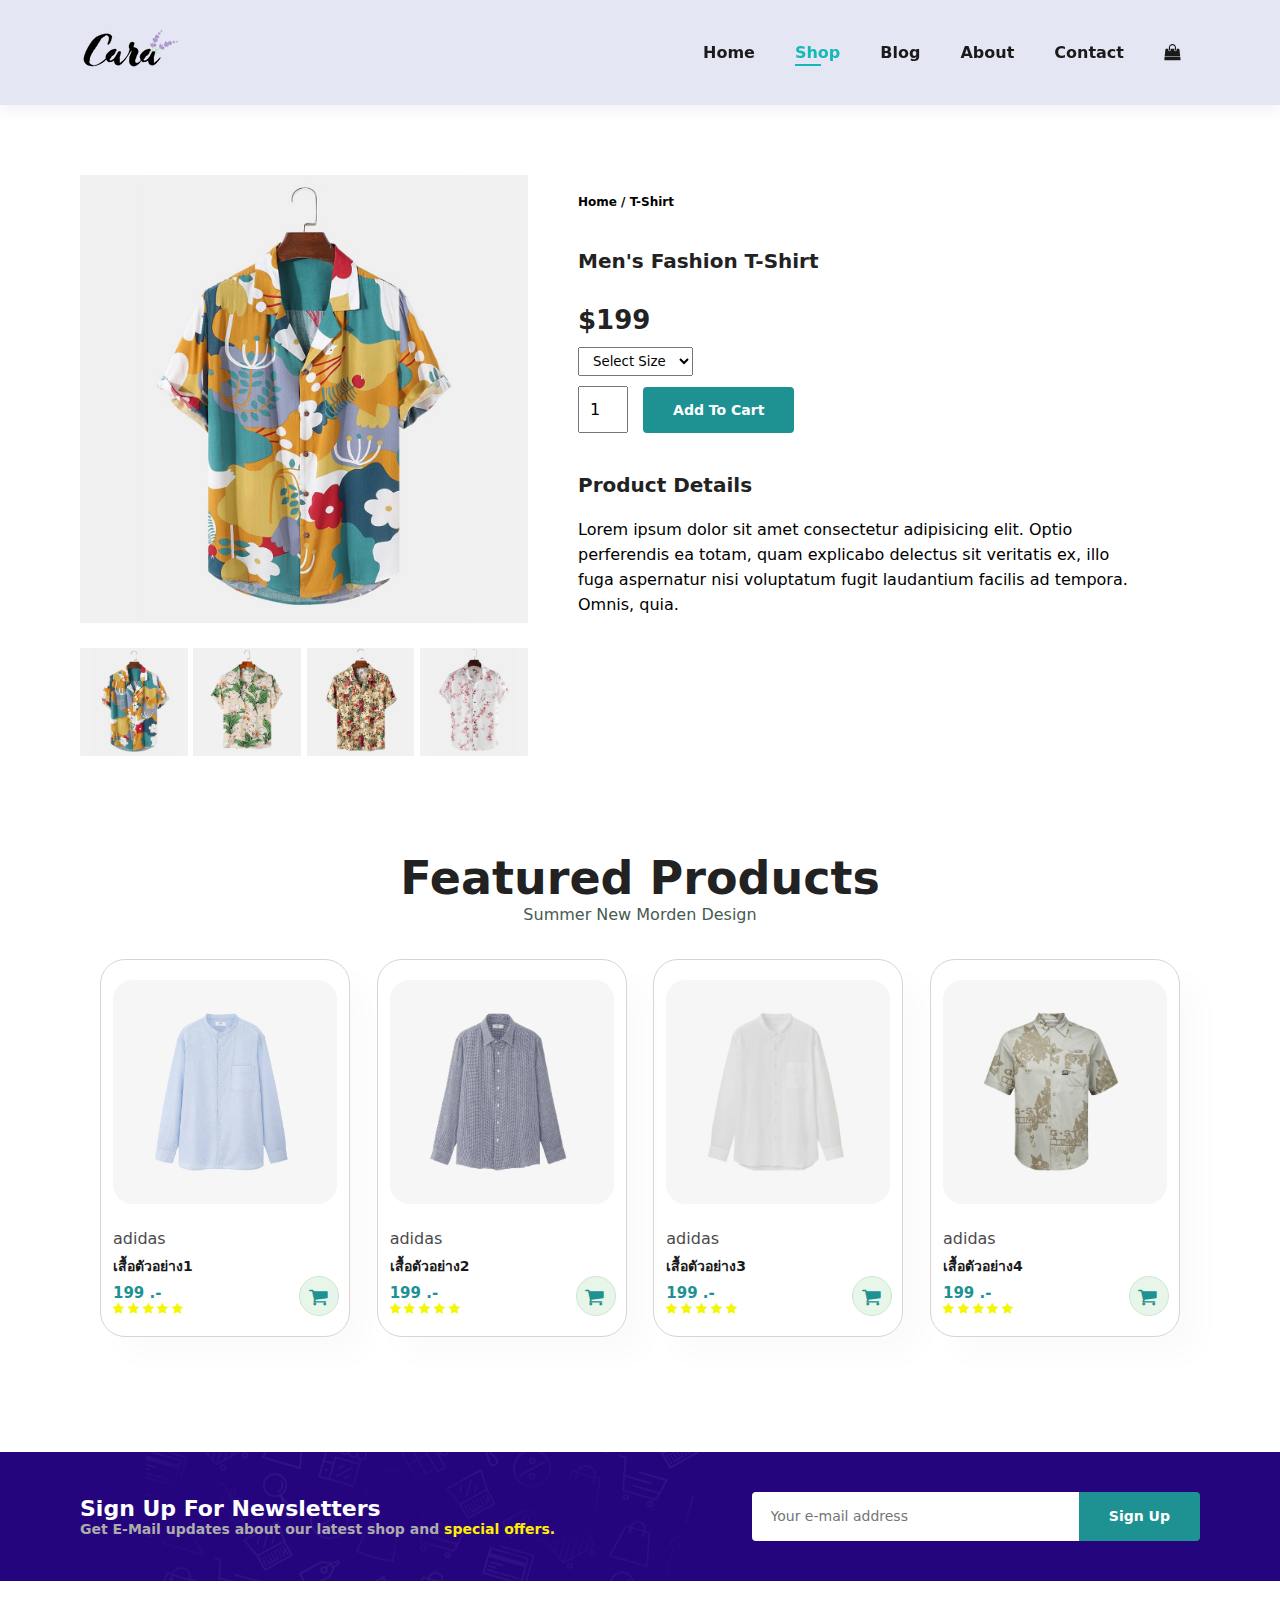
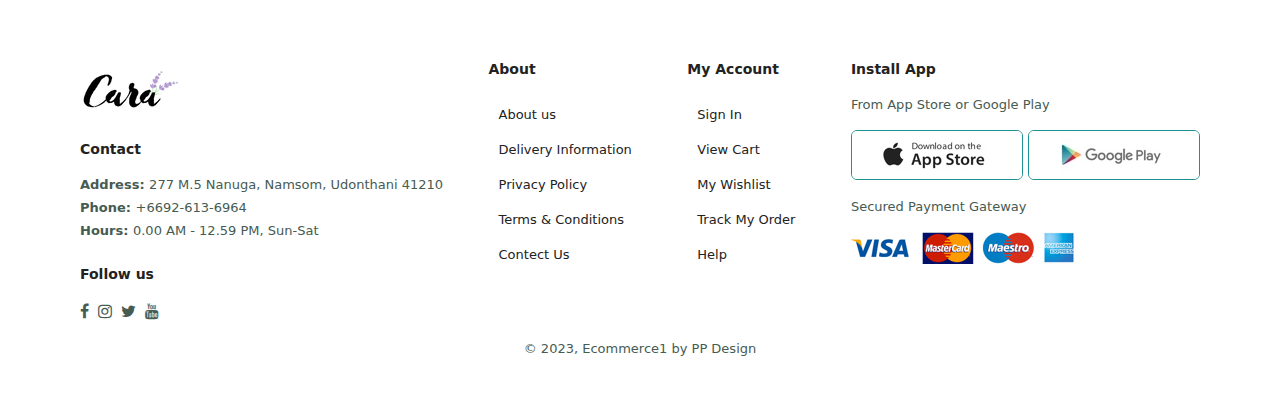
<file: Sproduct.html>
<html lang="en">
<head>
    <meta charset="UTF-8">
    <meta http-equiv="X-UA-Compatible" content="IE=edge">
    <meta name="viewport" content="width=device-width, initial-scale=1.0">
    <link rel="stylesheet" href="style.css">
    <link rel="stylesheet" href="https://cdnjs.cloudflare.com/ajax/libs/font-awesome/4.7.0/css/font-awesome.min.css">
    <link rel="stylesheet" href="responsive.css">
    <link rel="stylesheet" href="shoppage.css">
    <title>Shop</title>
</head>
<body>
    <section id="header">
        <a href=""><img src="img/logo.png" class="logo" alt=""></a>

        <div>
            <ul class="navbar">
                <li><a class="nav-link" href="index.html">Home</a></li>
                <li><a class="active" href="shop.html">Shop</a></li>
                <li><a class="nav-link" href="blog.html">Blog</a></li>
                <li><a class="nav-link" href="about.html">About</a></li>
                <li><a class="nav-link" href="contact.html">Contact</a></li>
                <li id="lg-bag"><a href="cart.html"><i class="fa fa-shopping-bag"></i></a></li>
            </ul>
        </div>
        <div class="hamburger">
            <span class="bar"></span>
            <span class="bar"></span>
            <span class="bar"></span>
        </div>
    </section>

    <section id="prodetails" class="section-p1">
        <div class="single-pro-image">
            <img src="img/products/f1.jpg" width="100%" id="mainImg">

            <div class="small-img-group">
                <div class="small-img-col">
                    <img src="img/products/f1.jpg" width="100%" class="small-img">
                </div>
                <div class="small-img-col">
                    <img src="img/products/f2.jpg" width="100%" class="small-img">
                </div>
                <div class="small-img-col">
                    <img src="img/products/f3.jpg" width="100%" class="small-img">
                </div>
                <div class="small-img-col">
                    <img src="img/products/f4.jpg" width="100%" class="small-img">
                </div>
            </div>
        </div>
        <div class="single-pro-detail">
            <h6>Home / T-Shirt</h6>
            <h4>Men's Fashion T-Shirt</h4>
            <h2>$199</h2>
            <select>
                <option>Select Size</option>
                <option>XXL</option>
                <option>XL</option>
                <option>S</option>
                <option>M</option>
            </select>
            <input type="number" value="1" min="0">
            <button class="normal">Add To Cart</button>
            <h4>Product Details</h4>
            <span>Lorem ipsum dolor sit amet consectetur adipisicing elit. 
                Optio perferendis ea totam, quam explicabo delectus sit 
                veritatis ex, illo fuga aspernatur nisi voluptatum fugit 
                laudantium facilis ad tempora. Omnis, quia.</span>
        </div>
    </section>

    <section id="products1" class="section-p1">
        <h2>Featured Products</h2>
        <p>Summer New Morden Design</p>
        <div class="pro-container">

            <div class="pro">
                <img src="img/products/n1.jpg" alt="">
                <div class="des">
                    <span>adidas</span>
                    <h5>เสื้อตัวอย่าง1</h5>
                    <h4>199 .-</h4>
                    <div class="star">
                        <i class="fa fa-star"></i>
                        <i class="fa fa-star"></i>
                        <i class="fa fa-star"></i>
                        <i class="fa fa-star"></i>
                        <i class="fa fa-star"></i>
                    </div>
                    <a href="#"><i class="fa fa-shopping-cart cart"></i></a>
                </div>
            </div>

            <div class="pro">
                <img src="img/products/n2.jpg" alt="">
                <div class="des">
                    <span>adidas</span>
                    <h5>เสื้อตัวอย่าง2</h5>
                    <h4>199 .-</h4>
                    <div class="star">
                        <i class="fa fa-star"></i>
                        <i class="fa fa-star"></i>
                        <i class="fa fa-star"></i>
                        <i class="fa fa-star"></i>
                        <i class="fa fa-star"></i>
                    </div>
                    <a href="#"><i class="fa fa-shopping-cart cart"></i></a>
                </div>
            </div>

            <div class="pro">
                <img src="img/products/n3.jpg" alt="">
                <div class="des">
                    <span>adidas</span>
                    <h5>เสื้อตัวอย่าง3</h5>
                    <h4>199 .-</h4>
                    <div class="star">
                        <i class="fa fa-star"></i>
                        <i class="fa fa-star"></i>
                        <i class="fa fa-star"></i>
                        <i class="fa fa-star"></i>
                        <i class="fa fa-star"></i>
                    </div>
                    <a href="#"><i class="fa fa-shopping-cart cart"></i></a>
                </div>
            </div>

            <div class="pro">
                <img src="img/products/n4.jpg" alt="">
                <div class="des">
                    <span>adidas</span>
                    <h5>เสื้อตัวอย่าง4</h5>
                    <h4>199 .-</h4>
                    <div class="star">
                        <i class="fa fa-star"></i>
                        <i class="fa fa-star"></i>
                        <i class="fa fa-star"></i>
                        <i class="fa fa-star"></i>
                        <i class="fa fa-star"></i>
                    </div>
                    <a href="#"><i class="fa fa-shopping-cart cart"></i></a>
                </div>
            </div>

            


        </div>
        
    </section>

    <section id="newsletters" class="section-p1 section-m1">
        <div class="newstext">
            <h4>Sign Up For Newsletters</h4>
            <p>Get E-Mail updates about our latest shop and <span>special offers.</span></p>
        </div>
        <div class="form">
            <input type="text" placeholder="Your e-mail address">
            <button class="normal">Sign Up</button>
        </div>
    </section>
       
    <footer class="section-p1">
        <div class="col">
            <img class="logo" src="img/logo.png" alt="">
            <h4>Contact</h4>
            <p><b>Address: </b> 277 M.5 Nanuga, Namsom, Udonthani 41210</p>
            <p><b>Phone: </b> +6692-613-6964</p>
            <p><b>Hours: </b>0.00 AM - 12.59 PM, Sun-Sat</p>
            <div class="follow">
                <h4>Follow us</h4>
                <div class="icon">
                    <i class="fa fa-facebook"></i>
                    <i class="fa fa-instagram"></i>
                    <i class="fa fa-twitter"></i>
                    <i class="fa fa-youtube"></i>
                </div>
            </div>
        </div>

        <div class="col">
            <h4>About</h4>
            <a href="#">About us</a>
            <a href="#">Delivery Information</a>
            <a href="#">Privacy Policy</a>
            <a href="#">Terms & Conditions</a>
            <a href="#">Contect Us</a>
        </div>

        <div class="col">
            <h4>My Account</h4>
            <a href="#">Sign In</a>
            <a href="#">View Cart</a>
            <a href="#">My Wishlist</a>
            <a href="#">Track My Order</a>
            <a href="#">Help</a>
        </div>

        <div class="col insrall">
            <h4>Install App</h4>
            <p>From App Store or Google Play</p>
            <div class="row">
                <img src="img/pay/app.jpg" alt="">
                <img src="img/pay/play.jpg" alt="">
            </div>
            <p>Secured Payment Gateway</p>
            <img src="img/pay/pay.png" alt="">
        </div>

        <div class="copyright">
            <p>© 2023, Ecommerce1 by PP Design</p>
        </div>
    </footer>



<script>
        var mainImg = document.getElementById("mainImg");
        var smallImg = document.getElementsByClassName("small-img");

        smallImg[0].onclick = function()
        {
            mainImg.src = smallImg[0].src;
        }
        smallImg[1].onclick = function()
        {
            mainImg.src = smallImg[1].src;
        }
        smallImg[2].onclick = function()
        {
            mainImg.src = smallImg[2].src;
        }
        smallImg[3].onclick = function()
        {
            mainImg.src = smallImg[3].src;
        }
    </script>
</body>
</html>
</file>
<file: style.css>
@import url('https://fonts.googleapis.com/css2?family=Bakbak+One&family=League+Spartan:wght@100;200;300;400;500;600;700;800;900&display=swap');
*{
    margin: 0;
    padding: 0;
    box-sizing: border-box;
    font-family: system-ui, -apple-system, BlinkMacSystemFont, 'Segoe UI', Roboto, Oxygen, Ubuntu, Cantarell, 'Open Sans', 'Helvetica Neue', sans-serif

}
h1{
    font-size: 50px;
    line-height: 64px;
    color: #222;
}
h2{
    font-size: 46px;
    line-height: 54px;
    color: #222;
}
h4{
    font-size: 20px;
    color: #222;
}
h6{
    font-weight: 700;
    font-size: 12px;
}
p{
    font-size: 16px;
    color: #465b52;
    margin: 15px 0 20 20px 0;
}
.section-p1{
    padding: 40px 80px;
}
.section-m1{
    margin :40px 0;
}
button.normal{
    font-size: 14px;
    font-weight: 600;
    padding: 15px 30px;
    color: #000;
    background-color: #fff;
    border-radius: 4px;
    cursor: pointer;
    border: none;
    outline: none;
    transition: 0.2s;
}
button.white{
    font-size: 13px;
    font-weight: 600;
    padding: 11px 18px;
    color: #fff;
    background-color: transparent;
    cursor: pointer;
    border: 1px solid #fff;
    outline: none;
    transition: 0.2s;
}
body{
    width: 100%;
}

/*header start*/

#header{
    display: flex;
    align-items: center;
    justify-content: space-between;
    padding: 20px 80px;
    background: #e5e6f3;
    box-shadow: 0 5px 15px rgba(0, 0, 0, 0.06);
    z-index: 999;
    position: sticky;
    top: 0;
    left: 0;
}
.navbar{
    display: flex;
    align-items: center;
    justify-content: center;

}
.navbar li{
    list-style: none;
    padding: 0 20px;
    position: relative;
}
.navbar li a{
    text-decoration: none;
    font-size: 16px;
    font-weight: 600;
    color: #1a1a1a;
    transition: 0.3s ease;
}
.navbar li a:hover,
.navbar li a.active{
    color: rgb(22, 184, 184);
}
.navbar li a.active::after,
.navbar li a:hover::after{
    content: "";
    width: 30%;
    height: 2px;
    background: rgb(22, 184, 184);
    position: absolute;
    bottom: -4px;
    left: 20px;
}
.hamburger{
    display: none;
    cursor: pointer;
}
.bar{
    display: block;
    width: 25px;
    height: 3px;
    margin: 5px auto;
    -webkit-transition: all 0,3s ease-in-out;
    transition: all 0.3s ease-in-out;
    background-color: #333;
}
#mobile{
    display: no;
    align-items: center;
}
/*header end*/

/*home page start*/
#hero{
    background-image: url(img/hero4.png);
    height: 90vh;
    width: 100%;
    background-position: top 25% right 0;
    background-size: cover;
    padding: 0 80px;
    display: flex;
    flex-direction: column;
    align-items: flex-start;
    justify-content: center;
}
#hero h4{
    padding-bottom: 15px;
}
#hero h1{
    color: rgb(22, 184, 184);
}
#hero button{
    background-image: url(img/button.png);
    background-color: transparent;
    color: rgb(22, 184, 184);
    border: 0;
    padding: 14px 80px 14px 65px;
    background-repeat: no-repeat;
    cursor: pointer;
    font-weight: 700;
    font-size: 15px;
}
#feature{
    display: flex;
    align-items: center;
    justify-content: space-between;
    flex-wrap: wrap;
}
#feature .fe-box {
    width: 180px;
    text-align: center;
    padding: 25px 15px;
    box-shadow: 20px 20px 34px rgba(0, 0, 0, 0.03);
    border: solid #ccc 1px;
    border-radius: 4px;
    margin: 15px 0;
}
#feature .fe-box:hover{
    box-shadow: 10px 10px 54px rgba(70, 62, 211, 0.1);
}
#feature .fe-box img{
    width: 100%;
    margin-bottom: 10px;
}
#feature .fe-box h6{
    display: inline-block;
    padding: 9px 8px 8px 8px;
    line-height: 1;
    border-radius: 4px;
    background-color: #fabcfa;
    color: #1e9292;
}
#feature .fe-box:nth-child(2) h6 {
    background-color: #12e712;
}
#feature .fe-box:nth-child(3) h6 {
    background-color: #3bd5e9;
}
#feature .fe-box:nth-child(4) h6 {
    background-color: #d9e712;
}
#feature .fe-box:nth-child(5) h6 {
    background-color: #e455e9;
}
#feature .fe-box:nth-child(6) h6 {
    background-color: #ecbc54;
}
#products1{
    text-align: center;
}
#products1 .pro-container{
    display: flex;
    justify-content: space-between;
    padding: 20px;
    flex-wrap: wrap;
}
#products1 .pro{
    width: 23%;
    min-width: 250px;
    padding: 10px 12px;
    border: 1px solid #dbd2d2;
    border-radius: 25px;
    cursor: pointer;
    box-shadow: 20px 20px 30px rgba(0, 0, 0, 0.02);
    margin: 15px 0;
    transition: 0.2s ease;
    position: relative;
    
}
#products1 .pro:hover{
    box-shadow:20px 20px 30px rgba(0, 0, 0, 0.06);

}
#products1 .pro img{
    width: 100%;
    border-radius : 20px;
}
#products1 .pro .des{
    text-align: start;
    padding:  10px 0;
}
#products1 .pro .des span{
    color: rgb(75, 74, 74);
}
#products1 .pro .des h5{
    padding-top: 7px;
    color: #1a1a1a;
    font-size: 14px;
}
#products1 .pro .des .star{
    font-size: 12px;
    color: #f3f706;
}
#products1 .pro .des h4{
    padding-top: 7px;
    font-size: 15px;
    font-weight: 700;
    color: #1e9292;
}
#products1 .pro .cart{
    width: 40px;
    height: 40px;
    line-height: 40px;
    border-radius: 50px;
    background-color: #e8f6ea;
    font-weight: 500;
    color: #1e9292;
    border:  1px solid #cce7d0;
    position: absolute;
    bottom: 20px;
    right: 10px;
    padding-left: 8.5px;
    font-size: 20px;
}
/*banner*/
#banner{
    display: flex;
    flex-direction: column;
    justify-content: center;
    align-items: center;
    text-align: center;
    background-image: url(img/banner/b2.jpg);
    width: 100%;
    height: 40vh;
    background-size: cover;
    background-position: center;
}
#banner h4{
    color: #fff;
    font-size: 16px;
}

#banner h2{
    color: #fff;
    font-size: 30px;
    padding: 10px 0;

}
#banner h2 span{
    color: red;
    
}
#banner button:hover{
    background-color: #1e9292;
    color: #fff;
}
#sm-banner{
    display: flex;
    justify-content: space-between;
    flex-wrap: wrap;
}
#sm-banner .banner-box{
    display: flex;
    flex-direction: column;
    justify-content: center;
    align-items: flex-start;
    background-image: url(img/banner/b17.jpg);
    min-width: 580px;
    height: 50vh;
    background-size: cover;
    background-position: center;
    padding: 30px;
}
#sm-banner .banner-box2{
    background-image: url(img/banner/b10.jpg);

}
#sm-banner h4{
    color: #fff;
    font-size: 20px;
    font-weight: 300;
}
#sm-banner h2{
    color: #fff;
    font-size: 28px;
    font-weight: 800;
}
#sm-banner span{
    color: #fff;
    font-size: 14px;
    font-weight: 500;
    padding-bottom: 15px;
}
#sm-banner .banner-box:hover button{
    background: #1e9292;
    border: 1px solid #1e9292;
}
#banner3{
    display: flex;
    justify-content: space-between;
    flex-wrap: wrap;
    padding: 0 80px;
}
#banner3 .banner-box{
    display: flex;
    flex-direction: column;
    justify-content: center;
    align-items: flex-start;
    background-image: url(img/banner/b7.jpg);
    min-width: 30%;
    height: 30vh;
    background-size: cover;
    background-position: center;
    padding: 20px;
    margin-bottom: 20px;
}
#banner3 .banner-box2{
    background-image: url(img/banner/b4.jpg);
}
#banner3 .banner-box3{
    background-image: url(img/banner/b18.jpg);
}
#banner3 h2{
    color: #fff;
    font-weight: 900;
    font-size: 22px;
}
#banner3 h3{
    color: #ec0c0c;
    font-weight: 800;
    font-size: 15px;
}
/*banner end*/
/*sign up start*/

#newsletters{
    display: flex;
    justify-content: space-between;
    flex-wrap: wrap;
    align-items: center;
    background-image: url(img/banner/b14.png);
    background-repeat: no-repeat;
    background-position: 20% 30%;
    background-color: #25057e;
}
#newsletters h4{
    font-size: 22px;
    font-weight: 700;
    color: #fff;
}
#newsletters p{
    font-size: 14px;
    font-weight: 600;
    color: #adabab;
}
#newsletters p span{
    color: #ffee00;
}
#newsletters .form{
    display: flex;
    width: 40%;
}
#newsletters input{
    height: 3.123rem;
    padding: 0 1.25em;
    font-size: 14px;
    width: 100%;
    border: 1px solid transparent;
    border-radius: 4px;
    outline: none;
    border-top-right-radius: 0;
    border-bottom-right-radius: 0;
}
#newsletters button{
    background-color: #1e9292;
    color: #fff;
    white-space: nowrap;
    border-top-left-radius: 0;
    border-bottom-left-radius: 0;
}
/*sign up end*/
/*footer Start*/
footer{
    display: flex;
    flex-wrap: wrap;
    justify-content: space-between;
}
footer .col{
    display: flex;
    flex-direction: column;
    align-items: flex-start;
    margin-bottom: 20px;
}
footer .logo{
    margin-bottom: 30px;

}
footer h4{
    font-size: 14px;
    padding-bottom: 20px;
}
footer p{
    font-size: 13px;
    margin: 0 0 8px 0;

}
footer a{
    font-size: 13px;
    text-decoration: none;
    color: #222;
    margin: 10px;
}
footer .follow{
    margin-top: 20px;
}
footer .follow i{
    color: #465b52;
    padding-right: 4px;
    cursor: pointer;
}
footer .install, .row img{
    border:  1px solid #1e9292;
    border-radius: 6px;

}
footer, .install, img{
    margin: 10px 0 15px 0;
}
footer .follow i:hover,
footer a:hover{
    color: #1e9292;
}
footer .copyright{
    width: 100%;
    text-align: center;
}
/*footer end*/

/*blog page */

#page-header.blog-header{
    background-image: url(img/banner/b19.jpg);
}
#blog{
    padding:  150px 150px 0 150px;
}

#blog .blog-box{
    display: flex;
    align-items: center;
    width: 100%;
    position: relative;
    padding-bottom: 90px;
}

#blog .blog-img{
    width: 50%;
    margin-right: 40px;
}
#blog img{
    width: 100%;
    height: 300px;
    object-fit: cover;
}

#blog .blog-detail{
    width: 50%;
}
#blog .blog-detail a{
    text-decoration: none;
    font-size: 11px;
    color: #000;
    font-weight: 700;
    position: relative;
    transition: 0.3s;
}

#blog .blog-detail a::after{
    content: "";
    width: 50px;
    height: 1px;
    background-color: #000;
    position: absolute;
    top: 7px;
    right: -60px;
}

#blog .blog-detail a:hover{
    color: #1e9292;
}
#blog .blog-detail a:hover:after{
    background-color: #1e9292;
}
#blog .blog-box h1{
    position: absolute;
    top: -40px;
    left: 0;
    font-size: 70px;
    font-weight: 700;
    color: #c9cbce;
    z-index: -9;
}

/*about*/

#page-header.about-header{
    background-image: url(img/about/banner.png);
}

#about-head{
    display: flex;
    align-items: center;
}
#about-head img{
    width: 50%;
    height: auto;
}

#about-head div{
    padding-left: 40px;
}

#about-app{
    text-align: center;
}

#about-app .video{
    width: 70%;
    height: 100%;
    margin: 30px auto 0 auto;
}

#about-app .video video{
    width: 100%;
    height: 100%;
    border-radius: 20px;
}

/*contact*/

#page-header.contact-header{
    background-image: url(img/banner/b2.jpg);
}

#contact-details{
    display: flex;
    align-items: center;
    justify-content: space-between;
}

#contact-details .details{
    width: 40%;
}

#contact-details .details span,
#form-deatails form span{
    font-size: 12px;
}

#contact-details .details h2,
#form-deatails form h2{
    font-size: 26px;
    line-height: 35px;
    padding: 20px 0;
}

#contact-details .details h3{
    font-size: 16px;
    padding-bottom: 15px;
}

#contact-details .details li{
    list-style: none;
    display: flex;
    padding: 10px 0;
}

#contact-details .details li i{
    font-size: 14px;
    padding-right: 22px;
}

#contact-details .details li p{
    margin: 0;
    font-size: 14px;
}

#contact-details .map{
    width: 55%;
    height: 400px;
}

#contact-details .map iframe{
    width: 100%;
    height: 100%;
}
#form-details{
    display: flex;
    justify-content: space-between;
    margin: 30px;
    padding: 80px;
    border: 1px solid #8a8888;
}
#form-details form{
    width: 65%;
    display: flex;
    flex-direction: column;
    align-items: flex-start;
}
#form-details input,
#form-details form textarea{
    width: 100%;
    padding: 12px 15px;
    outline: none;
    margin-bottom: 20px;
    border: 1px solid #e1e1e1;
}

#form-details form button{
    background-color: #1e9292;
    color: #fff;
}

#form-details .people div{
    padding-bottom: 25px;
    display: flex;
    align-items: flex-start;
}

#form-details .people div img{
    width: 65px;
    height: 65px;
    object-fit: cover;
    margin: 15px;
}

#form-details .people div p{
    margin: 0;
    font-size: 13px;
    line-height: 25px;
}

#form-details .people div p span{
    display: block;
    font-size: 16px;
    font-weight: 600;
    color: #000;
}

/*cart*/
#cart{
    overflow-x: auto;
}

#cart table{
    width: 100%;
    border-collapse: collapse;
    table-layout: fixed;
    white-space: nowrap;
}

#cart table thead{
    border: 1px solid #e2e9e1;
    border-left: none;
    border-right: none;
}

#cart table thead td{
    font-weight: 700;
    text-transform: uppercase;
    font-size: 13px;
    padding: 18px 0;
}

#cart table tbody tr td{
    padding-top: 15px;
}

#cart table tbody  td {
    font-size: 13px;
}

#cart table img{
    width: 70px;
}

#cart table td:nth-child(1){
    width: 100px;
    text-align: center;
}

#cart table td:nth-child(2){
    width: 150px;
    text-align: center;
}

#cart table td:nth-child(3){
    width: 250px;
    text-align: center;
}

#cart table td:nth-child(4),
#cart table td:nth-child(5),
#cart table td:nth-child(6){
    width: 150px;
    text-align: center;
}

#cart table td:nth-child(5) input{
    width: 70px;
    padding: 10px 5px 10px 15px;
}

#cart-add{
    display: flex;
    flex-wrap: wrap;
    justify-content: space-between;
}

#coupon {
    width: 50%;
    margin-bottom: 30px;
}

#coupon h3,
#subtotal h3{
    padding-bottom: 15px;
}
#coupon input{
    padding: 10px 20px;
    outline: none;
    width: 60%;
    margin-right: 10px;
    border: 1px solid #e2e9e1;
}

#coupon button,
#subtotal button{
    background-color: #1e9292;
    color: #fff;
    padding: 12px 20px;
}

#subtotal{
    width: 50%;
    margin-bottom: 30px;
    border: 1px solid #e2e9e1;
    padding: 30px;
}

#subtotal table{
    border-collapse: collapse;
    width: 100%;
    margin-bottom: 20px;
}

#subtotal table td{
    width: 50%;
    border: 1px solid #e2e9e1;
    padding: 10px;
    font-size: 13px;
}
</file>
<file: responsive.css>
@media (max-width:1320px){
    #sm-banner{
        padding: 20px;
        margin: 10px;
    }
}

@media (max-width:768px) {
    .section-p1 {
        padding: 40px 40px;
    }
    .navbar {
        display: flex;
        flex-direction: column;
        align-items: flex-start;
        justify-content: flex-start;
        position: fixed;
        top: 0;
        right: -100%;
        height: 100vh;
        width: 300px;
        background-color: #e3e6f3;
        box-shadow: 0 40px 60px rgba(0, 0, 0, 0.1);
        padding: 80px 0 0 10px;
        transition:  0.3s;
    }
    .navbar.active{
       right: 0;
    }

    .navbar li{
        margin-bottom: 25px;

    }
    .hamburger{
        display: block;
    }
    .hamburger.active .bar:nth-child(2){
        opacity: 0;
    }
    .hamburger.active .bar:nth-child(1){
        transform: translateY(8px) rotate(45deg);
    }
    .hamburger.active .bar:nth-child(3){
        transform: translateY(-8px) rotate(-45deg);
    }
    #close{
        display: initial;
        position: absolute;
        top: 30px;
        left: 30px;
        color: #222;
        font-size: 24px;
    }
    #lg-bag{
        display: none;
    }
    #bar{
        cursor: pointer;
    }

    #hero {
        height: 70vh;
        padding: 0 80px;
        background-position: top 30% right 30% ;
    }
    #feature {
        justify-content: center;
    }

    #feature .fe-box {
        
        margin: 15px 15px;
    }

    #products1 .pro-container {
        
        justify-content: center;
    }

    #products1 .pro {
        margin:  15px;
    }

    #banner {
        height: 20vh;
    }

    #sm-banner .banner-box {
    min-width: 100%;
    height: 30vh;
    }
    #sm-banner .banner-box2 {
        margin-top: 10px;
        }

    #banner3 {
    padding: 0 40px;
    }

    #banner3 .banner-box {
    width: 32%;
    }

    #newsletters {
    margin: 50px;

  
    }

    #newsletters .form {
    width: 70%;
    }

    

    /*ABOUT*/

    #about-app .video{
        width: 100%;
        margin: -15rem 0 -15rem 0;
    }

    #newsletters {
        margin: 0px;
    }

    /*contact form*/

    #form-details{
        padding: 40px;
    }

    #form-details form h2{
        font-size: 36px;
        padding-bottom: 10px;
    }



}
@media (max-width: 477px) {
    .section-p1 {
        padding: 20px;
    }
    #header {
     padding: 10px 30px;
    }
    h1 {
        font-size: 38px;
    }
    h2 {
        font-size: 32px;
    }
    #hero {
        height: 0 20px;
        background-position: 55%;
        padding: 20px;
    }
    #feature {
        justify-content: space-between;
    }
    #feature .fe-box {
        width: 155px;
        margin: 0 0 15px 0;
    }
    
    #products1 .pro {
        width: 100%;
     }

     #banner {
        height: 40vh;
    }


    #sm-banner .banner-box {
        height: 40vh;
    }

    #sm-banner .banner-box2 {
        margin-top: 20px;
    }

    #banner3 {
        padding: 0 20px;
    }

    #banner3 .banner-box {
        width: 100%;
    }

    #newsletters{
        padding: 40px 20px;
        margin: 20px 0 0 0;
    }
    
    #newsletters h4 {
        font-size: 18px;
    }

    #newsletters p {
        font-size: 12px;
    }

    #newsletters .form {
        width: 100%;
        padding-top: 10px;
    }

    footer {
        margin: 10px 0 1rem 0;
    }

    /*blog page*/

    #blog {
        padding: 100px 20px 0 20px;
    }


    #blog .blog-box {
        display: flex;
        flex-direction: column;
        align-items: flex-start;
    }
    
    #blog .blog-img {
        width: 100%;
        margin-right: 0px;
        margin-bottom: 30px;
    }
    #blog .blog-detail {
        width: 100%;
    }
    
    /*about*/

    #about-head{
        flex-direction: column;
    }

    #about-head img{
        width: 100%;
        margin-bottom: 20px;
    }

    #about-head div{
        padding-left: 0px;
    }

    #about-app .video{
        width: 100%;
    }
/*Contact*/

    #contact-details {
        flex-direction: column;
    }

    #contact-details .details{
        width: 100%;
        margin-bottom: 30px;
    }

    #contact-details .map{
        width: 100%;
    }

    #form-details {
        margin: 10px;
        padding: 30px 10px;
        flex-wrap: wrap;
    }

    #form-details form{
        width: 100%;
    }

    #form-details .people{
        margin-top: 20px;
    }
    
    /*coupon*/

    #coupon {
        width: 100%;
    }

    #subtotal {
        width: 100%;
        padding: 20px;
    }
}


@media (max-width:377px) {

    /*about*/

    #about-app h1 {
        font-size: 30px;
    }
    
}
</file>
<file: shoppage.css>
#page-header{
    background-image: url(img/banner/b1.jpg);
    width: 100%;
    height: 40vh;
    background-size: cover;
    display: flex;
    justify-content: center;
    text-align: center;
    flex-direction: column;
    padding: 14px;
}
#page-header h2,
#page-header p{
    color: #fff;
}

#pagination{
    text-align: center;
}
#pagination a{
    text-decoration: none;
    background-color: #1e9292;
    padding: 15px 20px;
    border-radius: 4px;
    color: #fff;
    font-weight: 600;
}
#pagination a i{
    font-size: 16px;
    font-weight: 600;
}

/*products detail*/
#prodetails{
    display: flex;
    margin-top: 20px;
}
#prodetails .single-pro-image{
    width: 40%;
    margin-right: 50px;
}

.small-img-group{
    display: flex;
    justify-content: space-between;
}
.small-img-col{
    flex-basis: 24%;
    cursor: pointer;
}

#prodetails .single-pro-detail{
    width: 50%;
    padding-top: 30px;
}

#prodetails .single-pro-detail h4{
    padding: 40px 0 20px 0;
}

#prodetails .single-pro-detail h2{
    font-size: 26px;
}

#prodetails .single-pro-detail select{
    display: block;
    padding: 5px 10px;
    margin-bottom: 10px;
}

#prodetails .single-pro-detail input{
    width: 50px;
    height: 47px;
    padding-left: 10px;
    font-size: 16px;
    margin-right: 10px;
}
#prodetails .single-pro-detail input:focus{
    outline: none;
}

#prodetails .single-pro-detail button{
    background-color: #1e9292;
    color: #fff;
}

#prodetails .single-pro-detail span{
    line-height: 25px;
}
</file>
